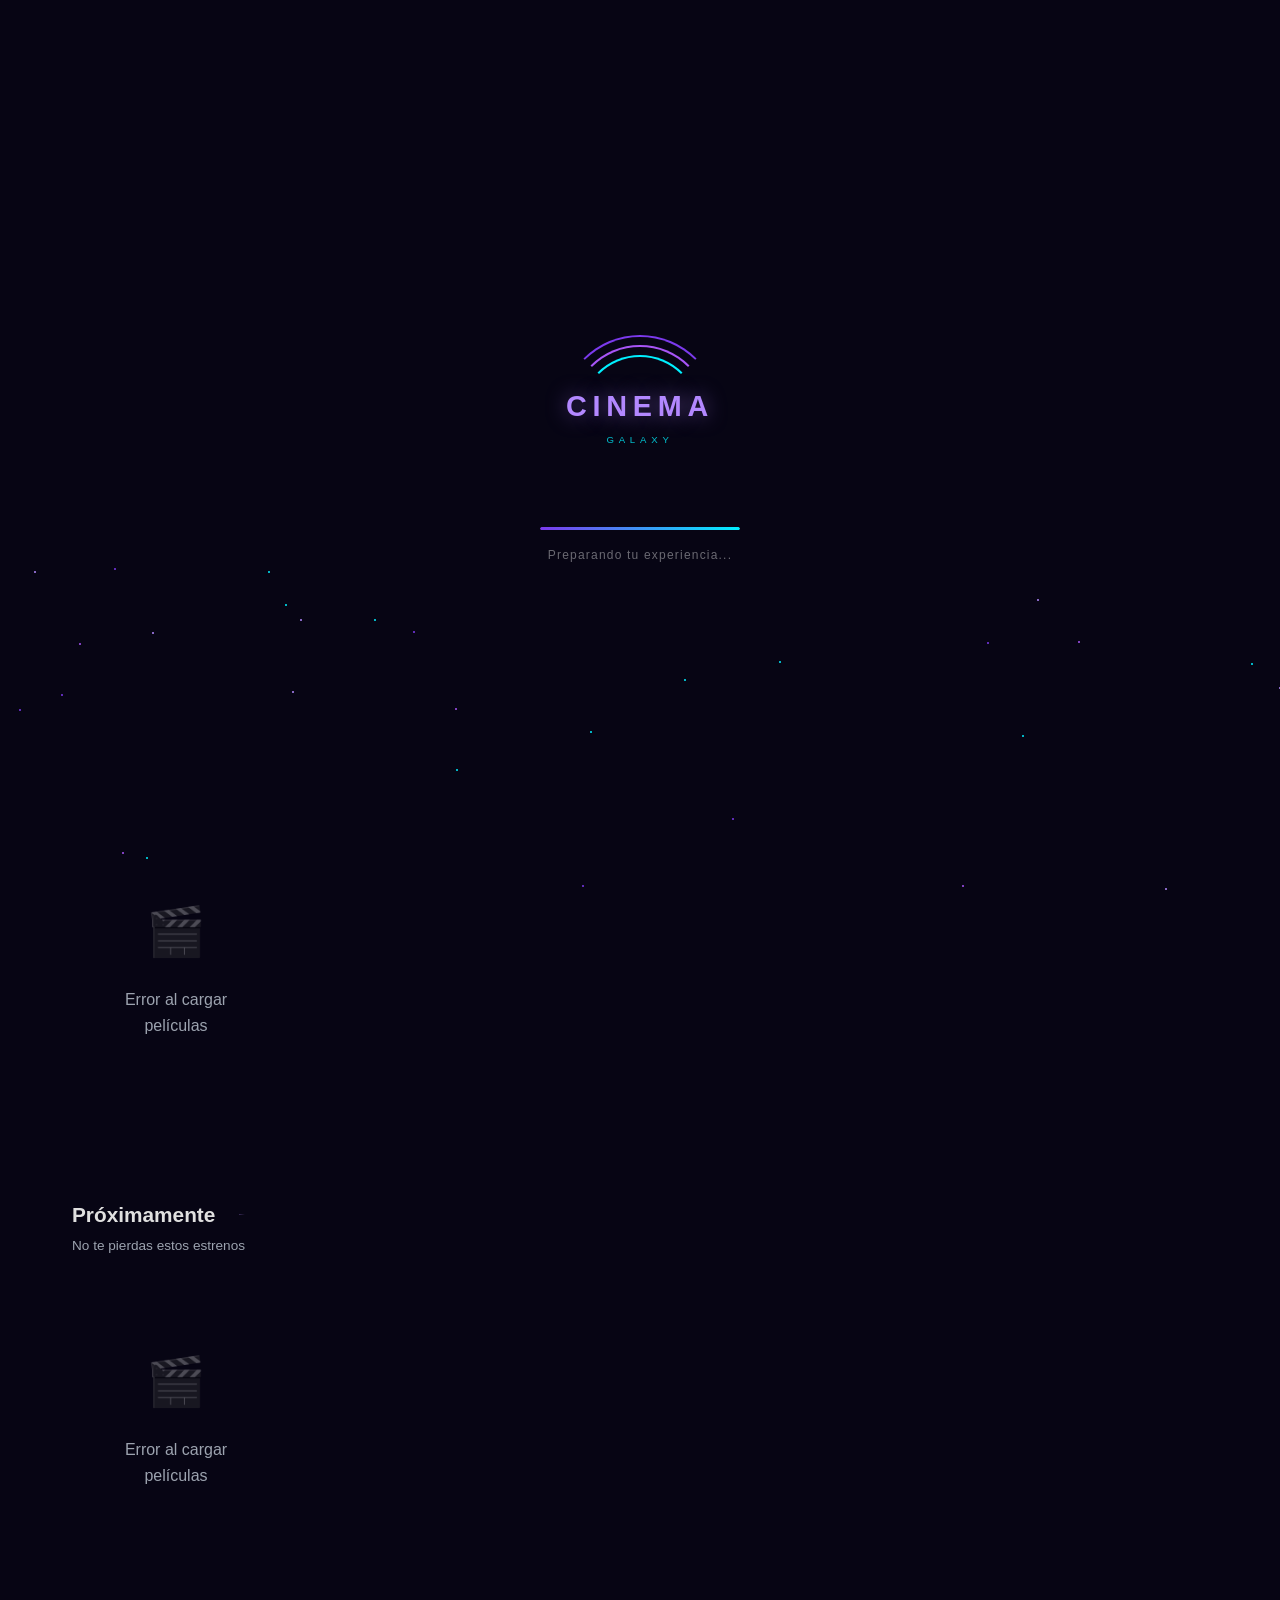
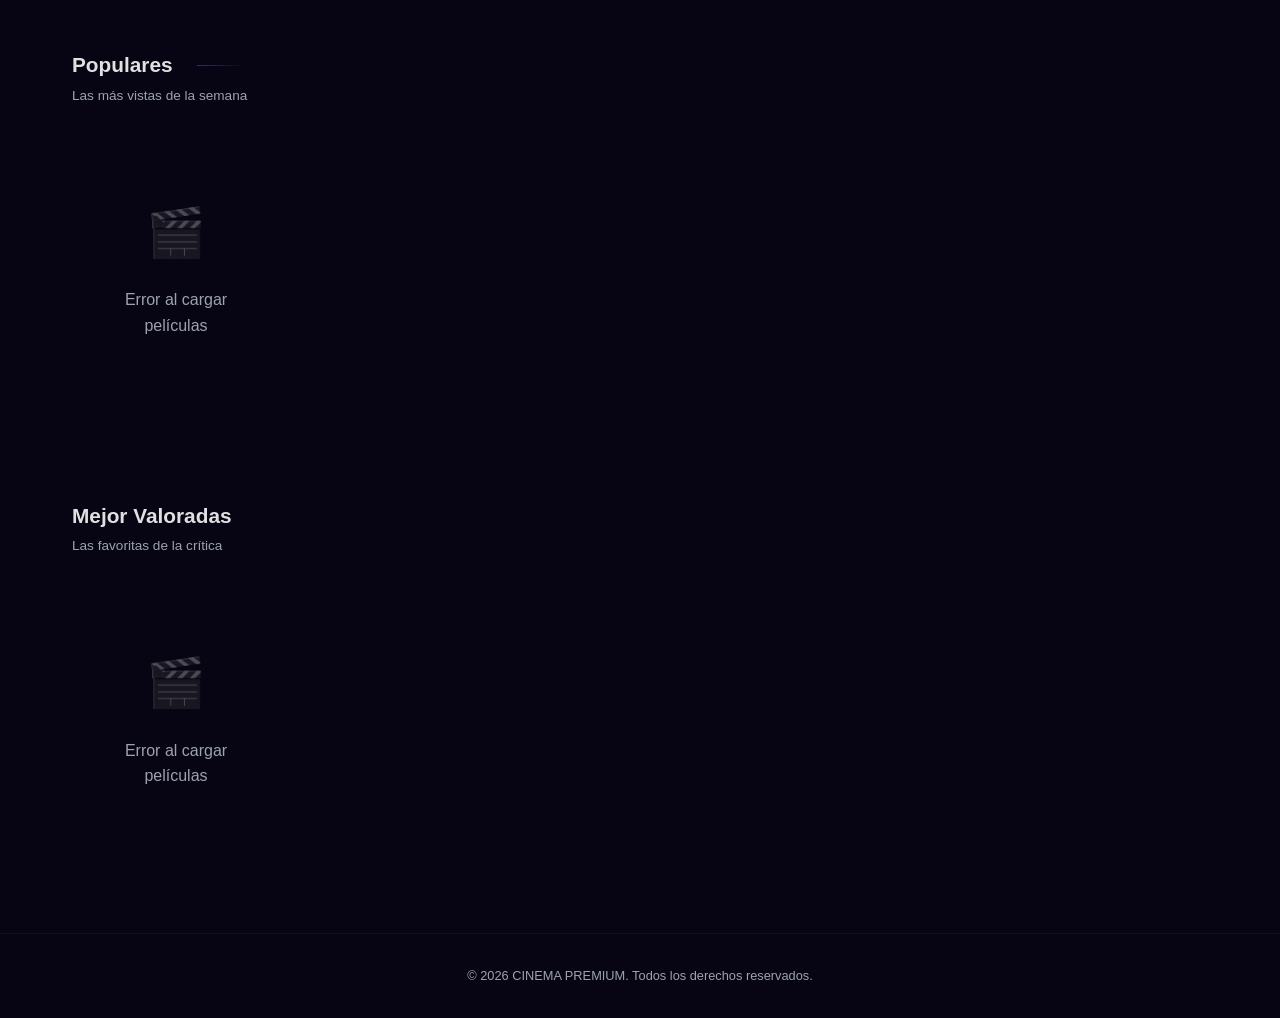
<file: index.html>
<!DOCTYPE html>
<html lang="es">
<head>
  <meta charset="UTF-8">
  <meta name="viewport" content="width=device-width, initial-scale=1.0">
  <title>CINEMA PREMIUM - Cartelera de Cine</title>
  <link rel="stylesheet" href="css/styles.css">
  <link rel="stylesheet" href="css/components.css">
  <link rel="stylesheet" href="css/responsive.css">
  <link rel="stylesheet" href="css/splash.css">
</head>
<body>
  <!-- Splash Screen -->
  <div id="splash" class="splash">
    <div class="splash-content">
      <div class="splash-logo">
        <div class="splash-ring"></div>
        <div class="splash-ring splash-ring-2"></div>
        <div class="splash-ring splash-ring-3"></div>
        <h1 class="splash-brand">CINEMA</h1>
        <p class="splash-sub">GALAXY</p>
      </div>
      <div class="splash-loader">
        <div class="splash-bar"></div>
      </div>
      <p class="splash-text">Preparando tu experiencia...</p>
    </div>
    <div class="splash-particles" id="splash-particles"></div>
  </div>

  <nav class="navbar">
    <a href="index.html" class="nav-brand">CINEMA</a>
    <ul class="nav-links" id="nav-links">
      <li><a href="index.html" class="active">Inicio</a></li>
      <li><a href="cartelera.html">Cartelera</a></li>
      <li><a href="mis-entradas.html">Mis Entradas</a></li>
      <li><a href="mi-lista.html">Mi Lista</a></li>
    </ul>
    <div class="nav-actions">
      <div id="nav-user-area"></div>
      <button class="nav-mobile-toggle">&#9776;</button>
    </div>
  </nav>

  <section class="hero" id="hero">
    <div class="hero-bg" id="hero-bg"></div>
    <div class="hero-content" id="hero-content">
      <div class="loading-spinner" style="padding:2rem">
        <div class="spinner"></div>
      </div>
    </div>
  </section>

  <section class="section">
    <div class="container">
      <div class="section-header">
        <div>
          <h2 class="section-title">En Cartelera</h2>
          <p class="section-subtitle">Las películas que puedes ver ahora</p>
        </div>
        <a href="cartelera.html" class="view-all">Ver todas →</a>
      </div>
      <div class="movie-grid" id="now-playing-grid">
        <div class="loading-spinner"><div class="spinner"></div></div>
      </div>
    </div>
  </section>

  <section class="section">
    <div class="container">
      <div class="section-header">
        <div>
          <h2 class="section-title">Próximamente</h2>
          <p class="section-subtitle">No te pierdas estos estrenos</p>
        </div>
      </div>
      <div class="movie-grid" id="upcoming-grid">
        <div class="loading-spinner"><div class="spinner"></div></div>
      </div>
    </div>
  </section>

  <section class="section">
    <div class="container">
      <div class="section-header">
        <div>
          <h2 class="section-title">Populares</h2>
          <p class="section-subtitle">Las más vistas de la semana</p>
        </div>
      </div>
      <div class="movie-grid" id="popular-grid">
        <div class="loading-spinner"><div class="spinner"></div></div>
      </div>
    </div>
  </section>

  <section class="section">
    <div class="container">
      <div class="section-header">
        <div>
          <h2 class="section-title">Mejor Valoradas</h2>
          <p class="section-subtitle">Las favoritas de la crítica</p>
        </div>
      </div>
      <div class="movie-grid" id="toprated-grid">
        <div class="loading-spinner"><div class="spinner"></div></div>
      </div>
    </div>
  </section>

  <footer style="padding:2rem;text-align:center;color:var(--on-background-dim);font-size:0.8rem;border-top:1px solid rgba(255,255,255,0.05);margin-top:2rem;">
    <p>&copy; 2026 CINEMA PREMIUM. Todos los derechos reservados.</p>
  </footer>
<script src="js/api.js"></script>
  <script src="js/config.js"></script>
  <script src="js/tmdb.js"></script>
  <script src="js/auth.js"></script>
  <script src="js/lazyload.js"></script>
  <script src="js/sanitize.js"></script>
  <script src="js/components.js"></script>
  <script src="js/main.js"></script>
  <script src="js/pages/index.js"></script>
</body>
</html>
</file>
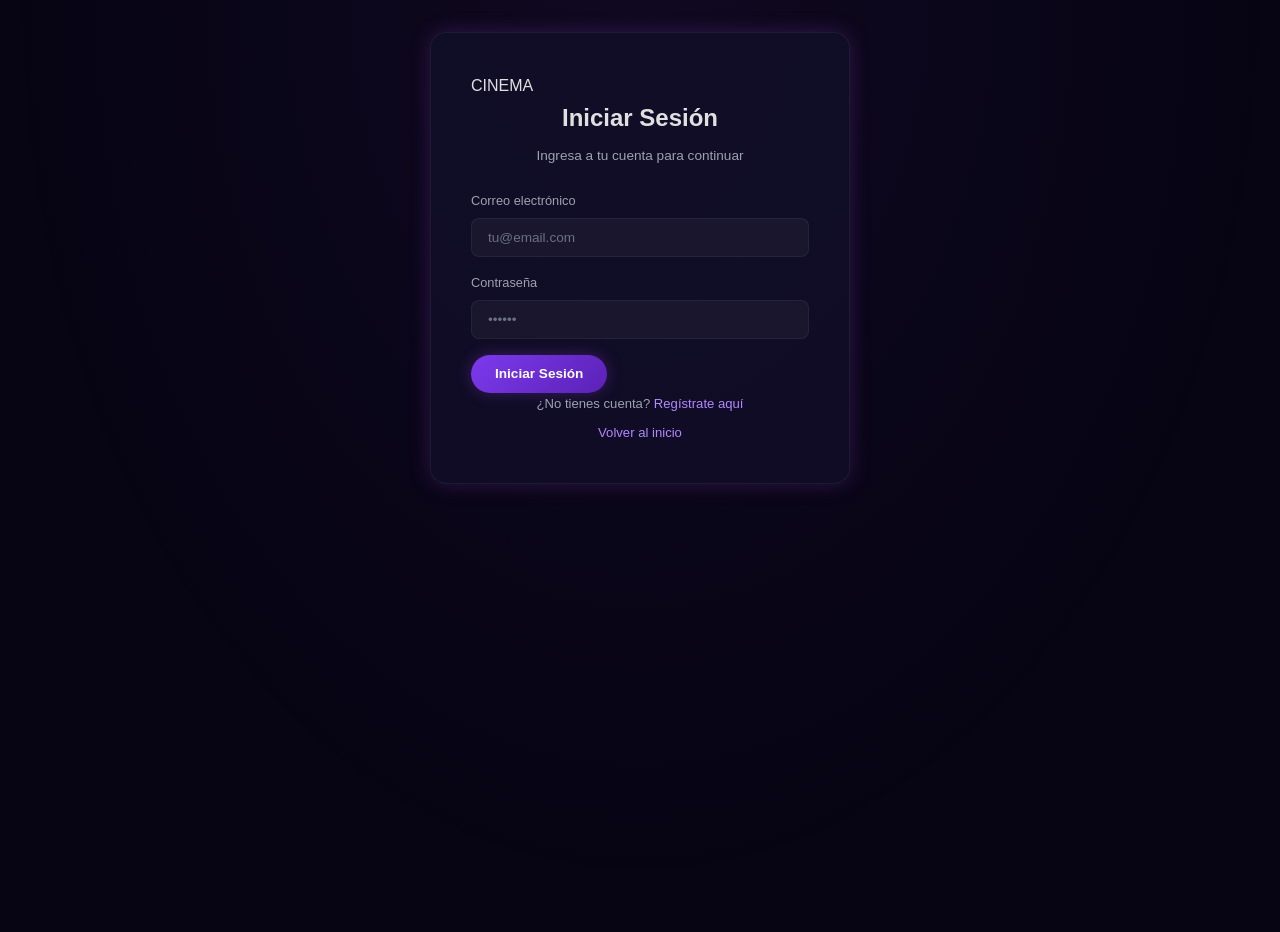
<file: admin.html>
<!DOCTYPE html>
<html lang="es">
<head>
  <meta charset="UTF-8">
  <meta name="viewport" content="width=device-width, initial-scale=1.0">
  <title>Admin - CINEMA PREMIUM</title>
  <link rel="stylesheet" href="css/styles.css">
  <link rel="stylesheet" href="css/components.css">
  <link rel="stylesheet" href="css/responsive.css">
</head>
<body>
  <nav class="navbar">
    <a href="index.html" class="nav-brand">CINEMA</a>
    <ul class="nav-links" id="nav-links">
      <li><a href="index.html">Inicio</a></li>
      <li><a href="cartelera.html">Cartelera</a></li>
      <li><a href="mis-entradas.html">Mis Entradas</a></li>
      <li><a href="mi-lista.html">Mi Lista</a></li>
    </ul>
    <div class="nav-actions">
      <div id="nav-user-area"></div>
      <button class="nav-mobile-toggle">&#9776;</button>
    </div>
  </nav>

  <main class="page-content">
    <div class="admin-layout">
      <aside class="admin-sidebar" id="admin-sidebar">
        <a class="admin-sidebar-link active" data-section="dashboard" onclick="switchSection('dashboard')">
          <svg viewBox="0 0 24 24" fill="none" stroke="currentColor" stroke-width="2"><rect x="3" y="3" width="7" height="7"/><rect x="14" y="3" width="7" height="7"/><rect x="3" y="14" width="7" height="7"/><rect x="14" y="14" width="7" height="7"/></svg>
          Dashboard
        </a>
        <a class="admin-sidebar-link" data-section="functions" onclick="switchSection('functions')">
          <svg viewBox="0 0 24 24" fill="none" stroke="currentColor" stroke-width="2"><rect x="3" y="4" width="18" height="18" rx="2"/><line x1="16" y1="2" x2="16" y2="6"/><line x1="8" y1="2" x2="8" y2="6"/><line x1="3" y1="10" x2="21" y2="10"/></svg>
          Funciones
        </a>
        <a class="admin-sidebar-link" data-section="rooms" onclick="switchSection('rooms')">
          <svg viewBox="0 0 24 24" fill="none" stroke="currentColor" stroke-width="2"><path d="M3 9l9-7 9 7v11a2 2 0 0 1-2 2H5a2 2 0 0 1-2-2z"/><polyline points="9 22 9 12 15 12 15 22"/></svg>
          Salas
        </a>
        <a class="admin-sidebar-link" data-section="reservations" onclick="switchSection('reservations')">
          <svg viewBox="0 0 24 24" fill="none" stroke="currentColor" stroke-width="2"><rect x="2" y="7" width="20" height="14" rx="2"/><path d="M16 3h-8l-2 4h12z"/></svg>
          Reservas
        </a>
        <a class="admin-sidebar-link" data-section="purchases" onclick="switchSection('purchases')">
          <svg viewBox="0 0 24 24" fill="none" stroke="currentColor" stroke-width="2"><circle cx="9" cy="21" r="1"/><circle cx="20" cy="21" r="1"/><path d="M1 1h4l2.68 13.39a2 2 0 0 0 2 1.61h9.72a2 2 0 0 0 2-1.61L23 6H6"/></svg>
          Compras
        </a>
        <a class="admin-sidebar-link" data-section="ratings" onclick="switchSection('ratings')">
          <svg viewBox="0 0 24 24" fill="none" stroke="currentColor" stroke-width="2"><polygon points="12 2 15.09 8.26 22 9.27 17 14.14 18.18 21.02 12 17.77 5.82 21.02 7 14.14 2 9.27 8.91 8.26 12 2"/></svg>
          Valoraciones
        </a>
      </aside>

      <div class="admin-content">
        <button class="btn btn-secondary btn-sm" onclick="document.getElementById('admin-sidebar').classList.toggle('open')" style="margin-bottom:1rem;display:none" id="sidebar-toggle">☰ Menú</button>

        <div id="admin-sections">
          <div id="section-dashboard"></div>
          <div id="section-functions" style="display:none"></div>
          <div id="section-rooms" style="display:none"></div>
          <div id="section-reservations" style="display:none"></div>
          <div id="section-purchases" style="display:none"></div>
          <div id="section-ratings" style="display:none"></div>
        </div>
      </div>
    </div>
  </main>

  <div class="modal-overlay" id="admin-modal" style="display:none">
    <div class="modal">
      <div class="modal-header">
        <h3 id="modal-title">Modal</h3>
        <button class="modal-close" onclick="closeAdminModal()">&times;</button>
      </div>
      <div class="modal-body" id="modal-body"></div>
      <div class="modal-footer" id="modal-footer"></div>
    </div>
  </div>

  <footer style="padding:2rem;text-align:center;color:var(--on-background-dim);font-size:0.8rem;border-top:1px solid rgba(255,255,255,0.05);">
    <p>&copy; 2026 CINEMA PREMIUM - Panel Administrativo</p>
  </footer>
<script src="js/api.js"></script>
  <script src="js/config.js"></script>
  <script src="js/tmdb.js"></script>
  <script src="js/auth.js"></script>
  <script src="js/lazyload.js"></script>
  <script src="js/sanitize.js"></script>
  <script src="js/components.js"></script>
  <script src="js/main.js"></script>
  <script src="js/pages/admin.js"></script>
</body>
</html>
</file>
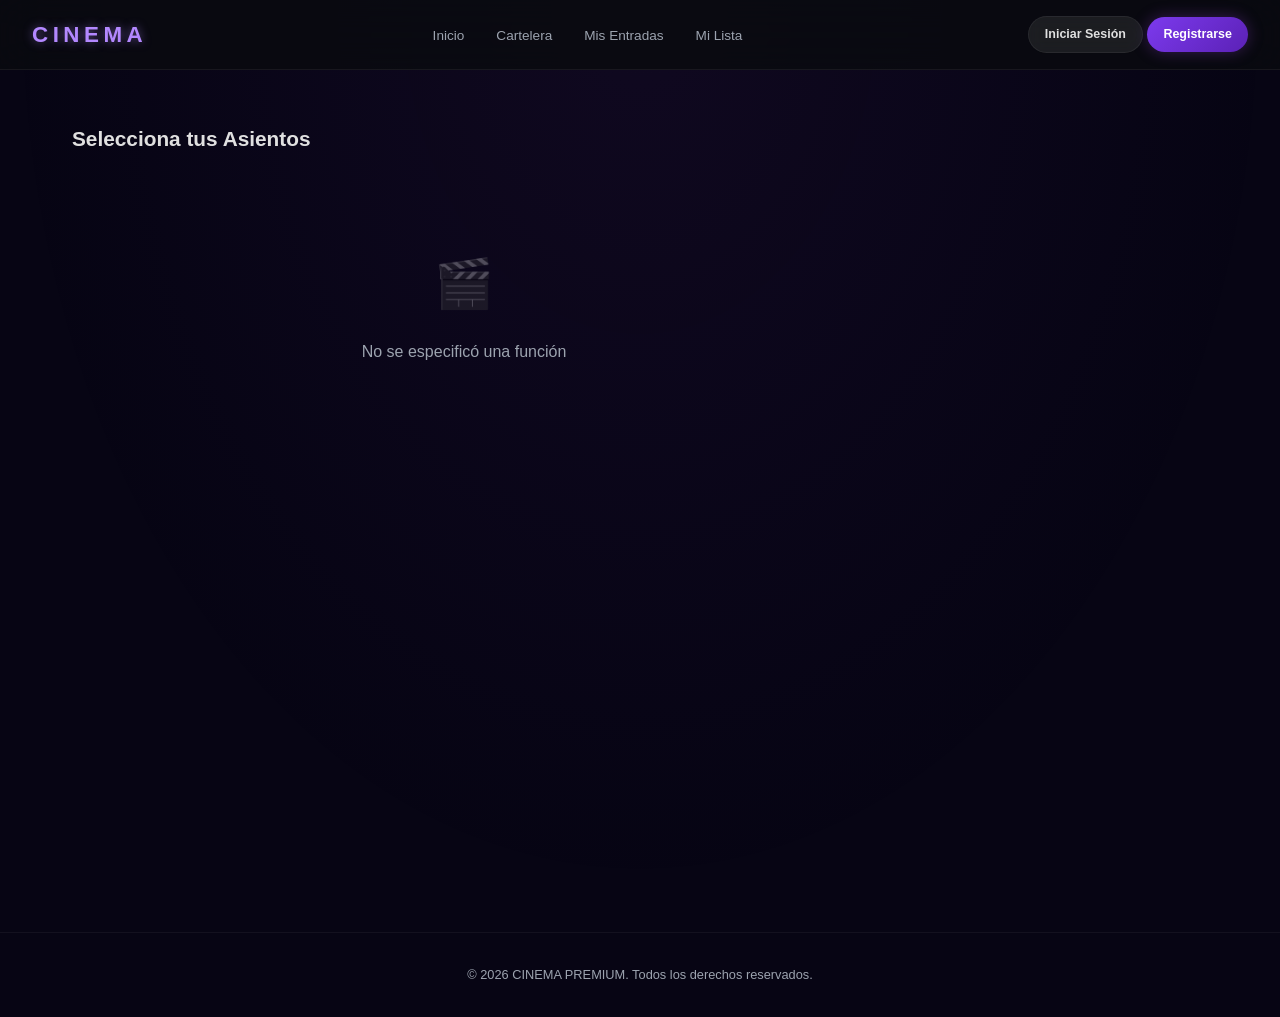
<file: asientos.html>
<!DOCTYPE html>
<html lang="es">
<head>
  <meta charset="UTF-8">
  <meta name="viewport" content="width=device-width, initial-scale=1.0">
  <title>Seleccionar Asientos - CINEMA PREMIUM</title>
  <link rel="stylesheet" href="css/styles.css">
  <link rel="stylesheet" href="css/components.css">
  <link rel="stylesheet" href="css/responsive.css">
</head>
<body>
  <nav class="navbar">
    <a href="index.html" class="nav-brand">CINEMA</a>
    <ul class="nav-links" id="nav-links">
      <li><a href="index.html">Inicio</a></li>
      <li><a href="cartelera.html">Cartelera</a></li>
      <li><a href="mis-entradas.html">Mis Entradas</a></li>
      <li><a href="mi-lista.html">Mi Lista</a></li>
    </ul>
    <div class="nav-actions">
      <div id="nav-user-area"></div>
      <button class="nav-mobile-toggle">&#9776;</button>
    </div>
  </nav>

  <main class="page-content">
    <div class="container">
      <div class="section-header" style="padding-top:2rem">
        <div>
          <h2 class="section-title">Selecciona tus Asientos</h2>
          <p class="section-subtitle" id="seat-subtitle"></p>
        </div>
      </div>

      <div class="seat-layout-grid" id="seat-layout">
        <div id="seat-map-area">
          <div class="loading-spinner"><div class="spinner"></div></div>
        </div>
        <div id="summary-panel"></div>
      </div>
    </div>
  </main>

  <footer style="padding:2rem;text-align:center;color:var(--on-background-dim);font-size:0.8rem;border-top:1px solid rgba(255,255,255,0.05);margin-top:2rem;">
    <p>&copy; 2026 CINEMA PREMIUM. Todos los derechos reservados.</p>
  </footer>
<script src="js/api.js"></script>
  <script src="js/config.js"></script>
  <script src="js/tmdb.js"></script>
  <script src="js/auth.js"></script>
  <script src="js/lazyload.js"></script>
  <script src="js/sanitize.js"></script>
  <script src="js/components.js"></script>
  <script src="js/main.js"></script>
  <script src="js/pages/asientos.js"></script>
</body>
</html>
</file>
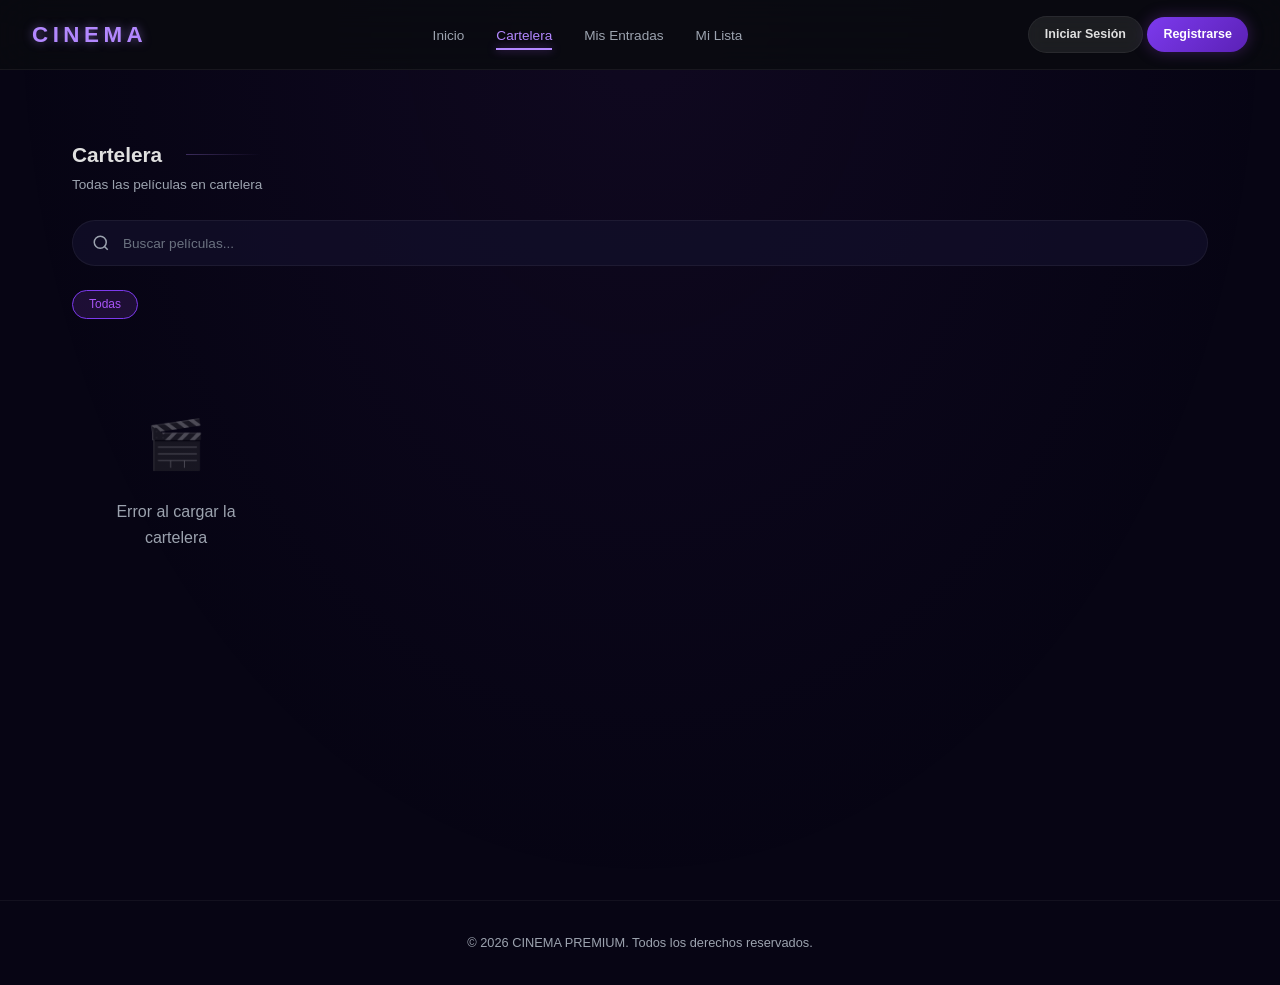
<file: cartelera.html>
<!DOCTYPE html>
<html lang="es">
<head>
  <meta charset="UTF-8">
  <meta name="viewport" content="width=device-width, initial-scale=1.0">
  <title>Cartelera - CINEMA PREMIUM</title>
  <link rel="stylesheet" href="css/styles.css">
  <link rel="stylesheet" href="css/components.css">
  <link rel="stylesheet" href="css/responsive.css">
</head>
<body>
  <nav class="navbar">
    <a href="index.html" class="nav-brand">CINEMA</a>
    <ul class="nav-links" id="nav-links">
      <li><a href="index.html">Inicio</a></li>
      <li><a href="cartelera.html" class="active">Cartelera</a></li>
      <li><a href="mis-entradas.html">Mis Entradas</a></li>
      <li><a href="mi-lista.html">Mi Lista</a></li>
    </ul>
    <div class="nav-actions">
      <div id="nav-user-area"></div>
      <button class="nav-mobile-toggle">&#9776;</button>
    </div>
  </nav>

  <main class="page-content">
    <section class="section">
      <div class="container">
        <div class="section-header">
          <div>
            <h2 class="section-title">Cartelera</h2>
            <p class="section-subtitle">Todas las películas en cartelera</p>
          </div>
        </div>

        <div class="search-bar" id="search-bar">
          <svg viewBox="0 0 24 24" fill="none" stroke="currentColor" stroke-width="2"><circle cx="11" cy="11" r="8"/><line x1="21" y1="21" x2="16.65" y2="16.65"/></svg>
          <input type="text" id="search-input" placeholder="Buscar películas...">
        </div>

        <div class="filter-bar" id="filter-bar">
          <button class="filter-chip active" data-genre="all">Todas</button>
        </div>

        <div class="movie-grid" id="movies-grid">
          <div class="loading-spinner"><div class="spinner"></div></div>
        </div>
      </div>
    </section>
  </main>

  <footer style="padding:2rem;text-align:center;color:var(--on-background-dim);font-size:0.8rem;border-top:1px solid rgba(255,255,255,0.05);">
    <p>&copy; 2026 CINEMA PREMIUM. Todos los derechos reservados.</p>
  </footer>
<script src="js/api.js"></script>
  <script src="js/config.js"></script>
  <script src="js/tmdb.js"></script>
  <script src="js/auth.js"></script>
  <script src="js/lazyload.js"></script>
  <script src="js/sanitize.js"></script>
  <script src="js/components.js"></script>
  <script src="js/main.js"></script>
  <script src="js/pages/cartelera.js"></script>
</body>
</html>
</file>
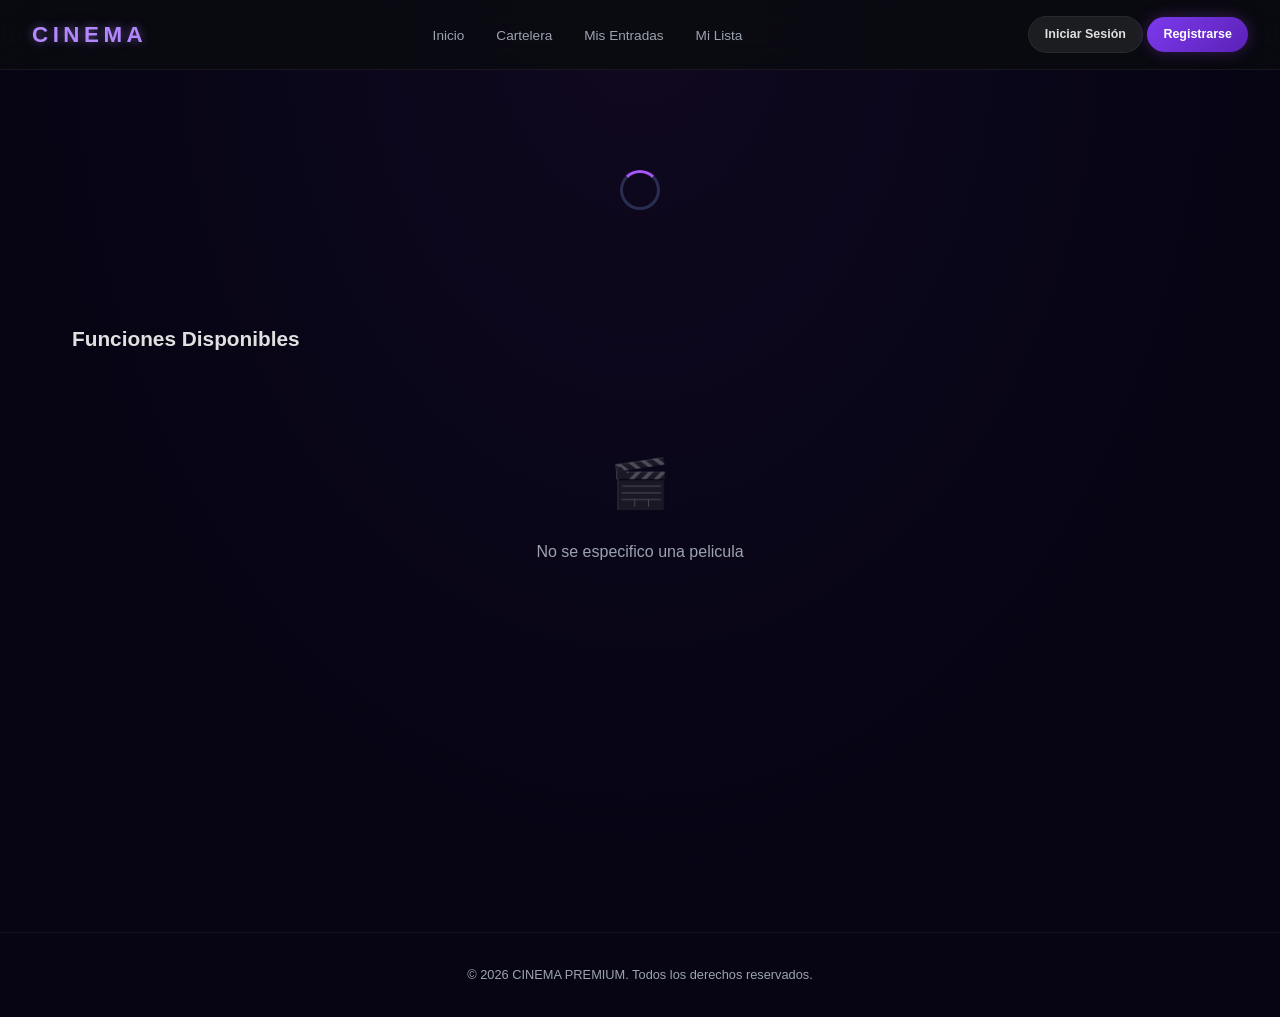
<file: funciones.html>
<!DOCTYPE html>
<html lang="es">
<head>
  <meta charset="UTF-8">
  <meta name="viewport" content="width=device-width, initial-scale=1.0">
  <title>Funciones - CINEMA PREMIUM</title>
  <link rel="stylesheet" href="css/styles.css">
  <link rel="stylesheet" href="css/components.css">
  <link rel="stylesheet" href="css/responsive.css">
</head>
<body>
  <nav class="navbar">
    <a href="index.html" class="nav-brand">CINEMA</a>
    <ul class="nav-links" id="nav-links">
      <li><a href="index.html">Inicio</a></li>
      <li><a href="cartelera.html">Cartelera</a></li>
      <li><a href="mis-entradas.html">Mis Entradas</a></li>
      <li><a href="mi-lista.html">Mi Lista</a></li>
    </ul>
    <div class="nav-actions">
      <div id="nav-user-area"></div>
      <button class="nav-mobile-toggle">&#9776;</button>
    </div>
  </nav>

  <main class="page-content">
    <div class="container">
      <div id="movie-info" style="padding:2rem 0">
        <div class="loading-spinner"><div class="spinner"></div></div>
      </div>

      <div class="section-header" style="margin-top:2rem">
        <div>
          <h2 class="section-title">Funciones Disponibles</h2>
          <p class="section-subtitle" id="functions-subtitle"></p>
        </div>
      </div>

      <div id="functions-list">
        <div class="loading-spinner"><div class="spinner"></div></div>
      </div>
    </div>
  </main>

  <footer style="padding:2rem;text-align:center;color:var(--on-background-dim);font-size:0.8rem;border-top:1px solid rgba(255,255,255,0.05);margin-top:2rem;">
    <p>&copy; 2026 CINEMA PREMIUM. Todos los derechos reservados.</p>
  </footer>
<script src="js/api.js"></script>
  <script src="js/config.js"></script>
  <script src="js/tmdb.js"></script>
  <script src="js/auth.js"></script>
  <script src="js/lazyload.js"></script>
  <script src="js/sanitize.js"></script>
  <script src="js/components.js"></script>
  <script src="js/main.js"></script>
  <script src="js/pages/funciones.js"></script>
</body>
</html>
</file>
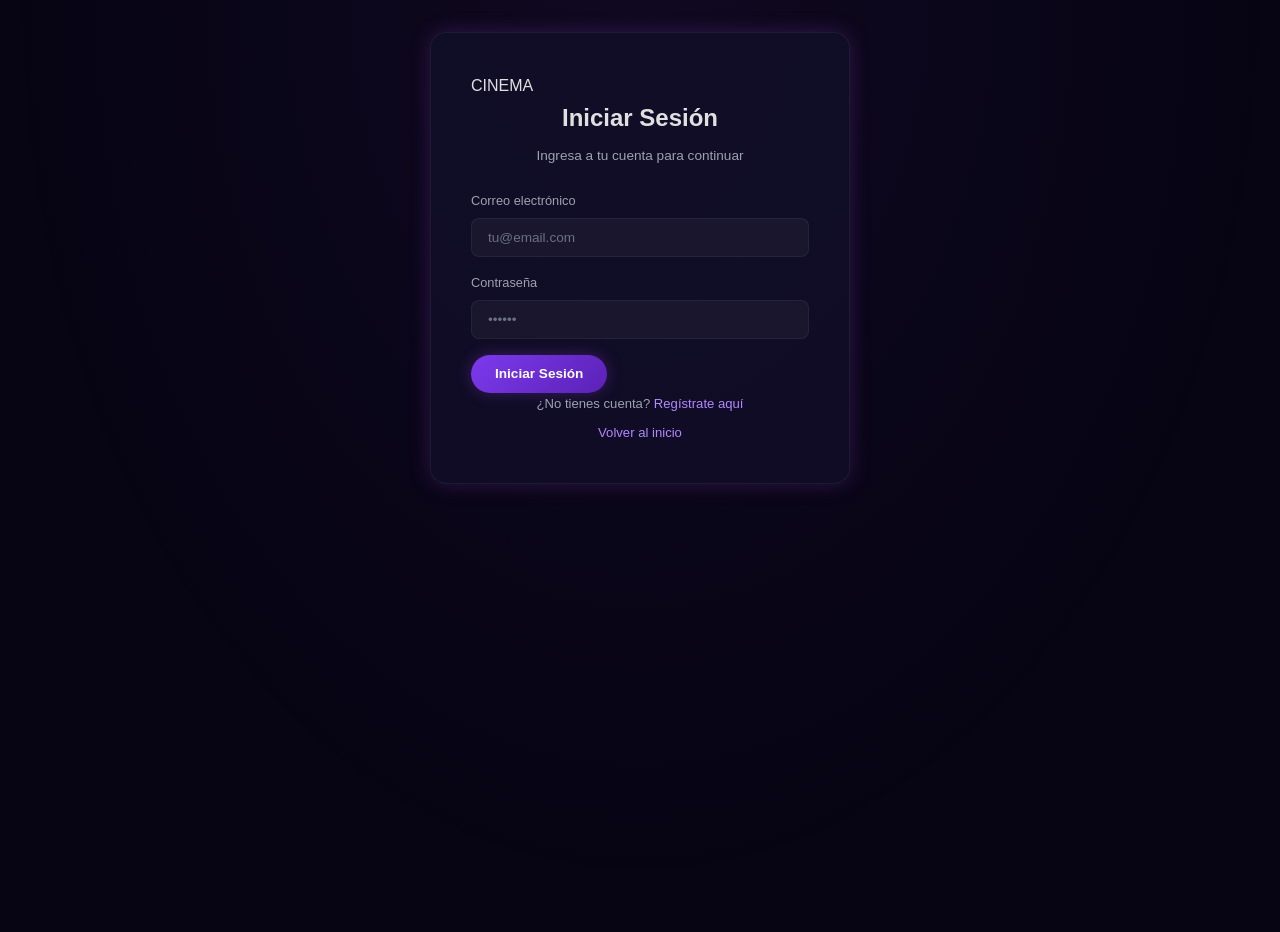
<file: login.html>
<!DOCTYPE html>
<html lang="es">
<head>
  <meta charset="UTF-8">
  <meta name="viewport" content="width=device-width, initial-scale=1.0">
  <title>Iniciar Sesión - CINEMA PREMIUM</title>
  <link rel="stylesheet" href="css/styles.css">
  <link rel="stylesheet" href="css/components.css">
  <link rel="stylesheet" href="css/responsive.css">
</head>
<body>
  <div class="auth-page">
    <div class="auth-card">
      <div class="auth-logo">CINEMA</div>
      <h2 class="auth-title">Iniciar Sesión</h2>
      <p class="auth-subtitle">Ingresa a tu cuenta para continuar</p>

      <div class="auth-error" id="login-error"></div>

      <form class="auth-form" id="login-form" onsubmit="handleLogin(event)">
        <div class="form-group">
          <label>Correo electrónico</label>
          <input type="email" id="login-email" placeholder="tu@email.com" required>
        </div>
        <div class="form-group">
          <label>Contraseña</label>
          <input type="password" id="login-password" placeholder="••••••" required>
        </div>
        <button type="submit" class="btn btn-primary">Iniciar Sesión</button>
      </form>

      <div class="auth-link">
        ¿No tienes cuenta? <a href="register.html">Regístrate aquí</a>
      </div>
      <div class="auth-link" style="margin-top:0.5rem">
        <a href="index.html">Volver al inicio</a>
      </div>
    </div>
  </div>
<script src="js/api.js"></script>
  <script src="js/auth.js"></script>
  <script src="js/lazyload.js"></script>
  <script src="js/sanitize.js"></script>
  <script src="js/components.js"></script>
  <script src="js/main.js"></script>
  <script src="js/pages/login.js"></script>
</body>
</html>
</file>
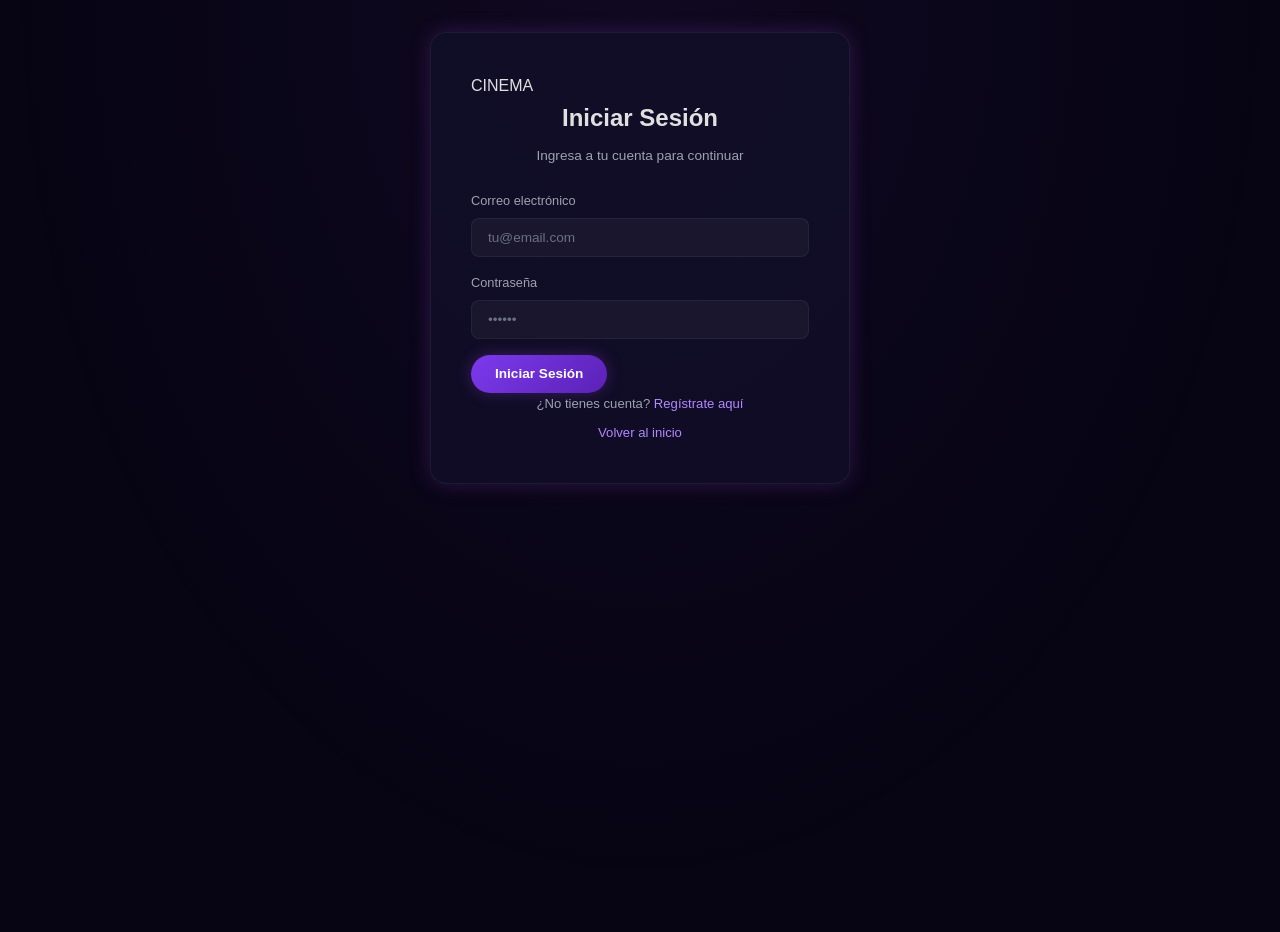
<file: mi-lista.html>
<!DOCTYPE html>
<html lang="es">
<head>
  <meta charset="UTF-8">
  <meta name="viewport" content="width=device-width, initial-scale=1.0">
  <title>Mi Lista - CINEMA PREMIUM</title>
  <link rel="stylesheet" href="css/styles.css">
  <link rel="stylesheet" href="css/components.css">
  <link rel="stylesheet" href="css/responsive.css">
</head>
<body>
  <nav class="navbar">
    <a href="index.html" class="nav-brand">CINEMA</a>
    <ul class="nav-links" id="nav-links">
      <li><a href="index.html">Inicio</a></li>
      <li><a href="cartelera.html">Cartelera</a></li>
      <li><a href="mis-entradas.html">Mis Entradas</a></li>
      <li><a href="mi-lista.html" class="active">Mi Lista</a></li>
    </ul>
    <div class="nav-actions">
      <div id="nav-user-area"></div>
      <button class="nav-mobile-toggle">&#9776;</button>
    </div>
  </nav>

  <main class="page-content">
    <div class="container">
      <div class="section-header" style="padding-top:2rem">
        <div>
          <h2 class="section-title">Mi Lista</h2>
          <p class="section-subtitle">Películas que guardaste</p>
        </div>
      </div>

      <div class="movie-grid" id="favorites-grid">
        <div class="loading-spinner"><div class="spinner"></div></div>
      </div>
    </div>
  </main>

  <footer style="padding:2rem;text-align:center;color:var(--on-background-dim);font-size:0.8rem;border-top:1px solid rgba(255,255,255,0.05);">
    <p>&copy; 2026 CINEMA PREMIUM. Todos los derechos reservados.</p>
  </footer>
<script src="js/api.js"></script>
  <script src="js/config.js"></script>
  <script src="js/tmdb.js"></script>
  <script src="js/auth.js"></script>
  <script src="js/lazyload.js"></script>
  <script src="js/sanitize.js"></script>
  <script src="js/components.js"></script>
  <script src="js/main.js"></script>
  <script src="js/pages/mi-lista.js"></script>
</body>
</html>
</file>
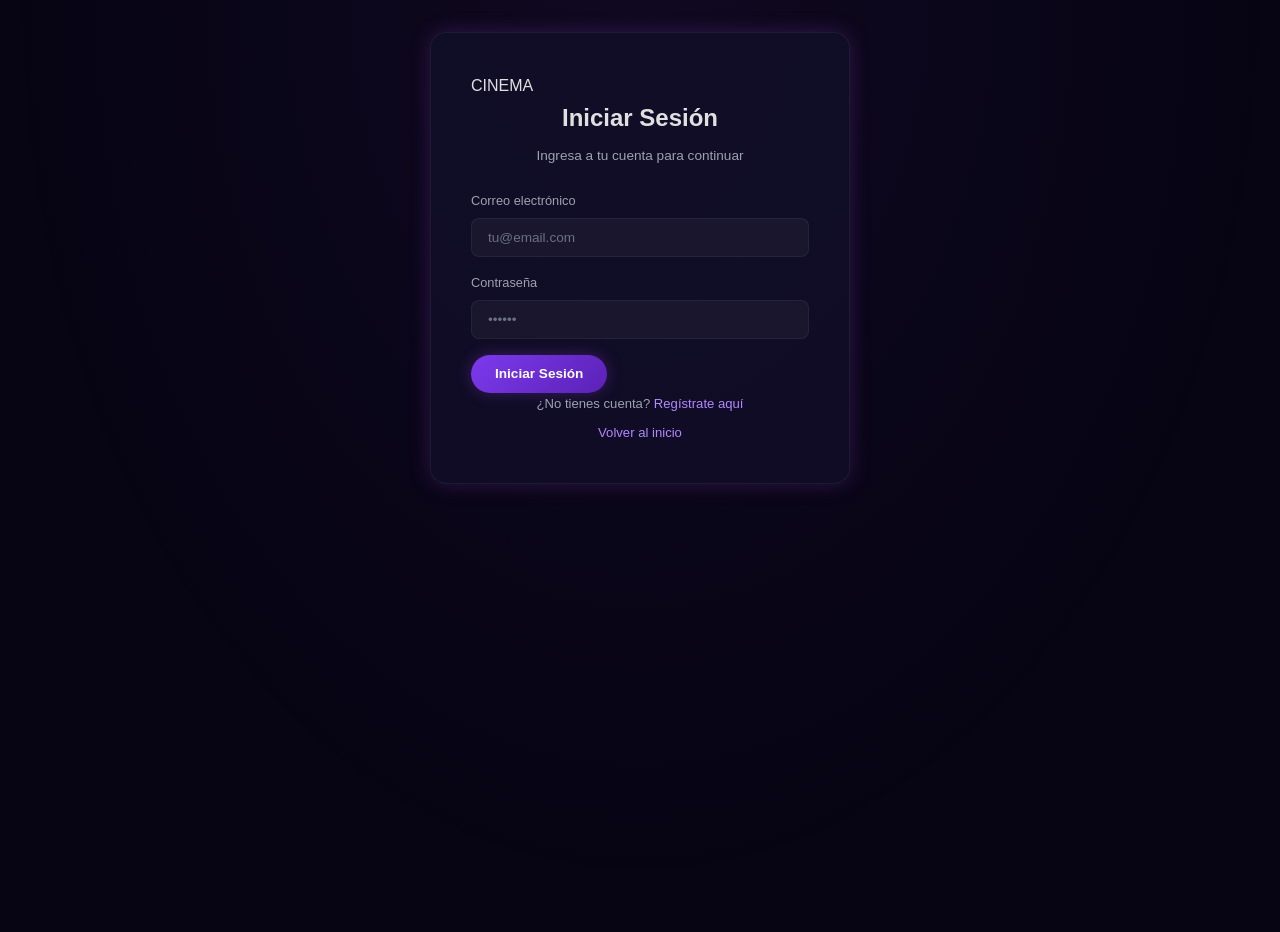
<file: mis-entradas.html>
<!DOCTYPE html>
<html lang="es">
<head>
  <meta charset="UTF-8">
  <meta name="viewport" content="width=device-width, initial-scale=1.0">
  <title>Mis Entradas - CINEMA PREMIUM</title>
  <link rel="stylesheet" href="css/styles.css">
  <link rel="stylesheet" href="css/components.css">
  <link rel="stylesheet" href="css/responsive.css">
</head>
<body>
  <nav class="navbar">
    <a href="index.html" class="nav-brand">CINEMA</a>
    <ul class="nav-links" id="nav-links">
      <li><a href="index.html">Inicio</a></li>
      <li><a href="cartelera.html">Cartelera</a></li>
      <li><a href="mis-entradas.html" class="active">Mis Entradas</a></li>
      <li><a href="mi-lista.html">Mi Lista</a></li>
    </ul>
    <div class="nav-actions">
      <div id="nav-user-area"></div>
      <button class="nav-mobile-toggle">&#9776;</button>
    </div>
  </nav>

  <main class="page-content">
    <div class="container">
      <div class="section-header" style="padding-top:2rem">
        <div>
          <h2 class="section-title">Mis Entradas</h2>
          <p class="section-subtitle">Tus tickets y reservas</p>
        </div>
      </div>

      <div class="tabs">
        <button class="tab-btn active" onclick="showTab('tickets')">Tickets</button>
        <button class="tab-btn" onclick="showTab('reservations')">Reservas</button>
      </div>

      <div id="tickets-list">
        <div class="loading-spinner"><div class="spinner"></div></div>
      </div>
      <div id="reservations-list" style="display:none">
        <div class="loading-spinner"><div class="spinner"></div></div>
      </div>
    </div>
  </main>

  <footer style="padding:2rem;text-align:center;color:var(--on-background-dim);font-size:0.8rem;border-top:1px solid rgba(255,255,255,0.05);">
    <p>&copy; 2026 CINEMA PREMIUM. Todos los derechos reservados.</p>
  </footer>
<script src="js/api.js"></script>
  <script src="js/config.js"></script>
  <script src="js/tmdb.js"></script>
  <script src="js/auth.js"></script>
  <script src="js/lazyload.js"></script>
  <script src="js/sanitize.js"></script>
  <script src="js/components.js"></script>
  <script src="js/main.js"></script>
  <script src="js/pages/mis-entradas.js"></script>
</body>
</html>
</file>
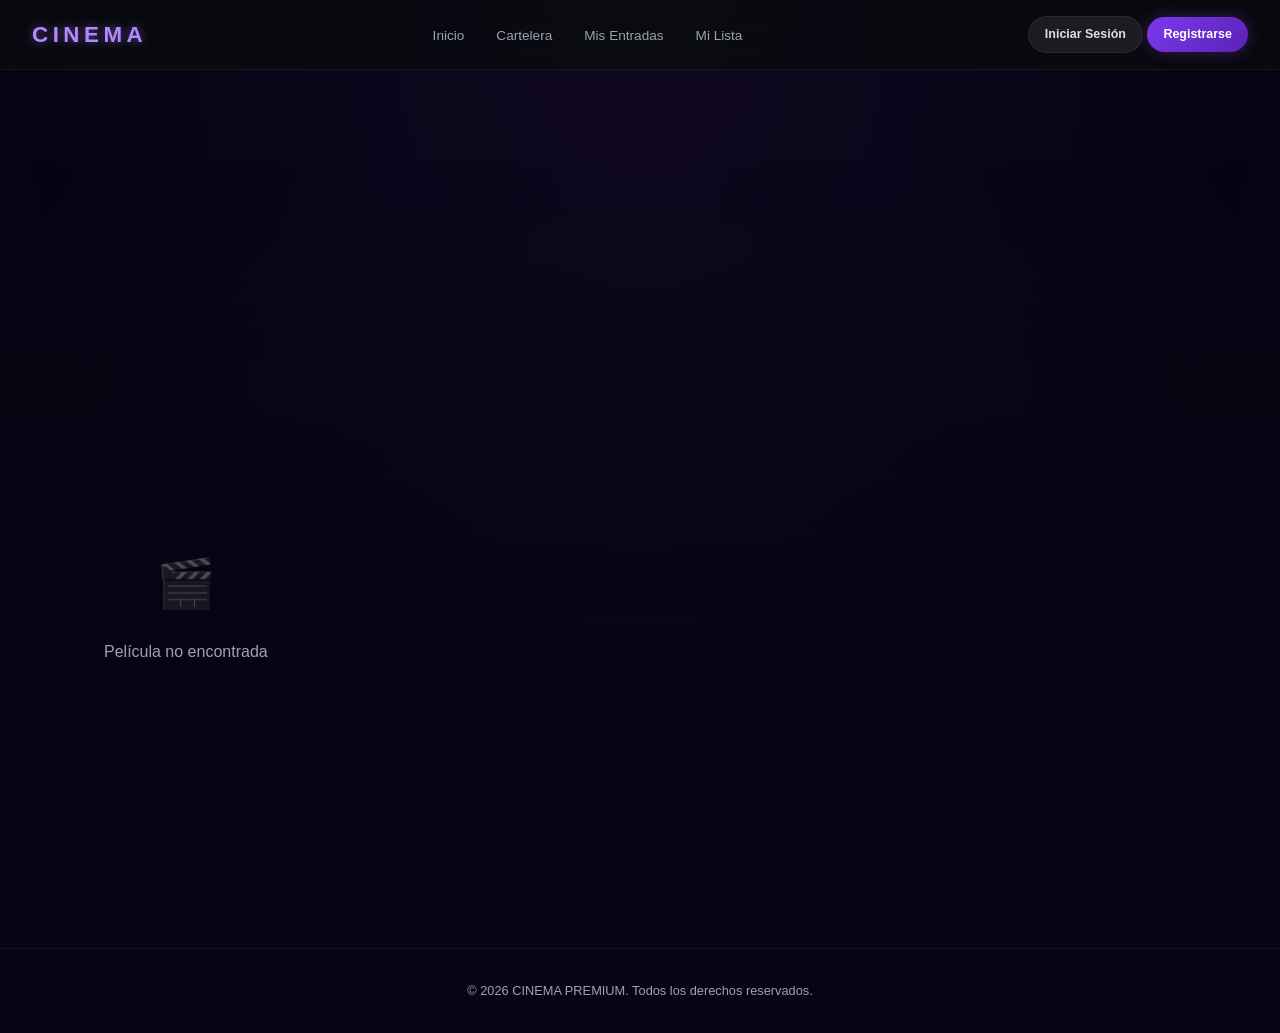
<file: pelicula.html>
<!DOCTYPE html>
<html lang="es">
<head>
  <meta charset="UTF-8">
  <meta name="viewport" content="width=device-width, initial-scale=1.0">
  <title>Película - CINEMA PREMIUM</title>
  <link rel="stylesheet" href="css/styles.css">
  <link rel="stylesheet" href="css/components.css">
  <link rel="stylesheet" href="css/responsive.css">
</head>
<body>
  <nav class="navbar">
    <a href="index.html" class="nav-brand">CINEMA</a>
    <ul class="nav-links" id="nav-links">
      <li><a href="index.html">Inicio</a></li>
      <li><a href="cartelera.html">Cartelera</a></li>
      <li><a href="mis-entradas.html">Mis Entradas</a></li>
      <li><a href="mi-lista.html">Mi Lista</a></li>
    </ul>
    <div class="nav-actions">
      <div id="nav-user-area"></div>
      <button class="nav-mobile-toggle">&#9776;</button>
    </div>
  </nav>

  <main class="page-content">
    <div class="detail-hero" id="detail-hero">
      <div class="detail-hero-bg" id="detail-hero-bg"></div>
    </div>

    <div class="container">
      <div class="detail-content" id="detail-content">
        <div class="loading-spinner"><div class="spinner"></div></div>
      </div>

      <div id="trailer-section"></div>
      <div id="similar-section"></div>
      <div id="ratings-section" style="margin-top:3rem"></div>
    </div>
  </main>

  <div class="modal-overlay" id="rating-modal" style="display:none">
    <div class="modal">
      <div class="modal-header">
        <h3>Valorar Película</h3>
        <button class="modal-close" onclick="closeRatingModal()">&times;</button>
      </div>
      <div class="modal-body">
        <div class="rating-input" id="rating-stars-input"></div>
        <div class="form-group">
          <label>Tu comentario</label>
          <textarea id="rating-comment" rows="3" style="width:100%;padding:0.8rem;background:rgba(255,255,255,0.05);border:1px solid rgba(255,255,255,0.1);border-radius:8px;color:var(--on-background);font-family:var(--font-body);resize:vertical" placeholder="Comparte tu opinión..."></textarea>
        </div>
      </div>
      <div class="modal-footer">
        <button class="btn btn-secondary btn-sm" onclick="closeRatingModal()">Cancelar</button>
        <button class="btn btn-primary btn-sm" onclick="submitRating()">Enviar Valoración</button>
      </div>
    </div>
  </div>

  <footer style="padding:2rem;text-align:center;color:var(--on-background-dim);font-size:0.8rem;border-top:1px solid rgba(255,255,255,0.05);margin-top:3rem;">
    <p>&copy; 2026 CINEMA PREMIUM. Todos los derechos reservados.</p>
  </footer>
<script src="js/api.js"></script>
  <script src="js/config.js"></script>
  <script src="js/tmdb.js"></script>
  <script src="js/auth.js"></script>
  <script src="js/lazyload.js"></script>
  <script src="js/sanitize.js"></script>
  <script src="js/components.js"></script>
  <script src="js/main.js"></script>
  <script src="js/pages/pelicula.js"></script>
</body>
</html>
</file>
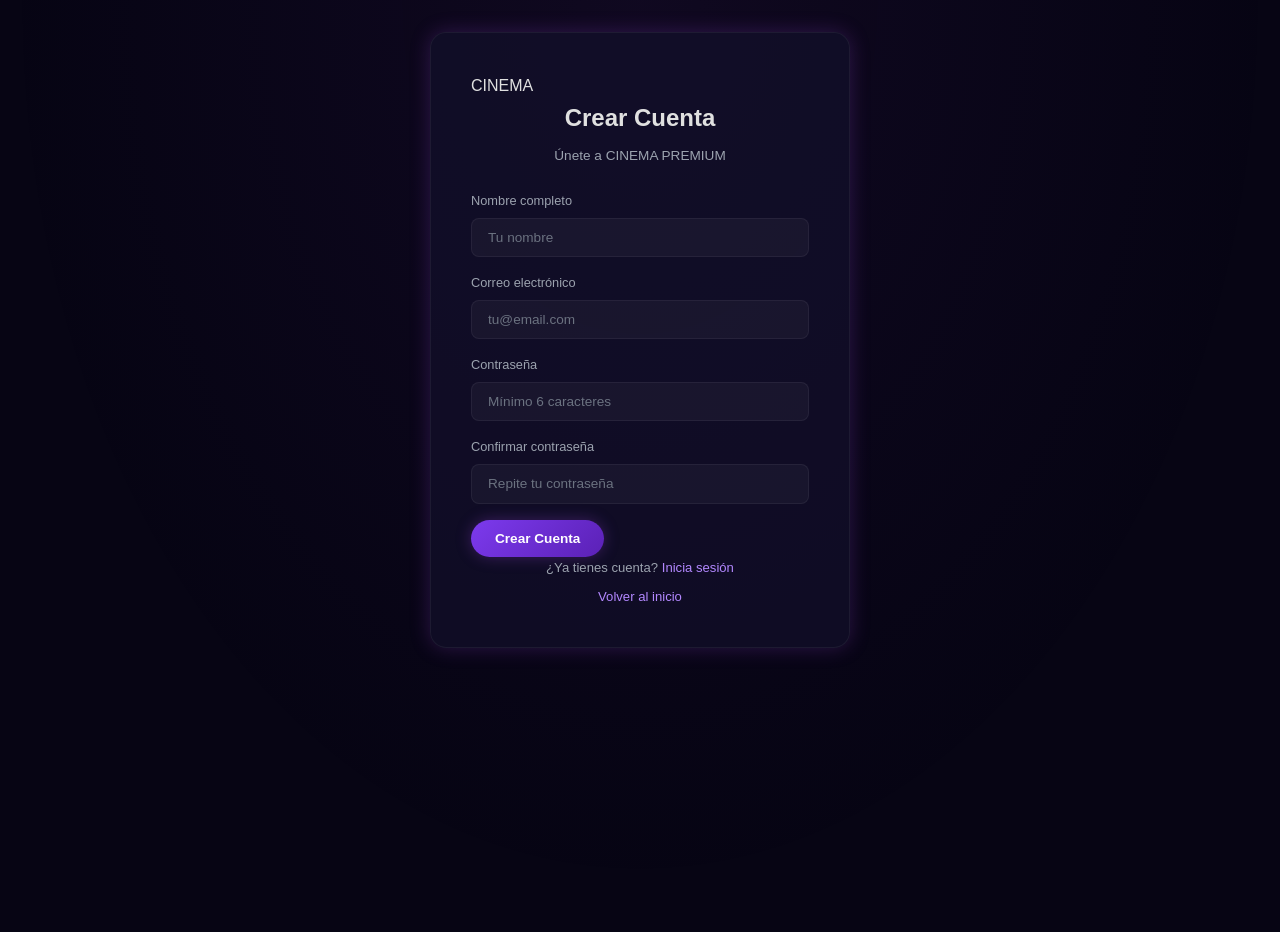
<file: register.html>
<!DOCTYPE html>
<html lang="es">
<head>
  <meta charset="UTF-8">
  <meta name="viewport" content="width=device-width, initial-scale=1.0">
  <title>Registro - CINEMA PREMIUM</title>
  <link rel="stylesheet" href="css/styles.css">
  <link rel="stylesheet" href="css/components.css">
  <link rel="stylesheet" href="css/responsive.css">
</head>
<body>
  <div class="auth-page">
    <div class="auth-card">
      <div class="auth-logo">CINEMA</div>
      <h2 class="auth-title">Crear Cuenta</h2>
      <p class="auth-subtitle">Únete a CINEMA PREMIUM</p>

      <div class="auth-error" id="register-error"></div>

      <form class="auth-form" id="register-form" onsubmit="handleRegister(event)">
        <div class="form-group">
          <label>Nombre completo</label>
          <input type="text" id="reg-name" placeholder="Tu nombre" required>
        </div>
        <div class="form-group">
          <label>Correo electrónico</label>
          <input type="email" id="reg-email" placeholder="tu@email.com" required>
        </div>
        <div class="form-group">
          <label>Contraseña</label>
          <input type="password" id="reg-password" placeholder="Mínimo 6 caracteres" required minlength="6">
        </div>
        <div class="form-group">
          <label>Confirmar contraseña</label>
          <input type="password" id="reg-confirm" placeholder="Repite tu contraseña" required>
        </div>
        <button type="submit" class="btn btn-primary">Crear Cuenta</button>
      </form>

      <div class="auth-link">
        ¿Ya tienes cuenta? <a href="login.html">Inicia sesión</a>
      </div>
      <div class="auth-link" style="margin-top:0.5rem">
        <a href="index.html">Volver al inicio</a>
      </div>
    </div>
  </div>
<script src="js/api.js"></script>
  <script src="js/auth.js"></script>
  <script src="js/lazyload.js"></script>
  <script src="js/sanitize.js"></script>
  <script src="js/components.js"></script>
  <script src="js/main.js"></script>
  <script src="js/pages/register.js"></script>
</body>
</html>
</file>
<file: css/styles.css>
* { margin: 0; padding: 0; box-sizing: border-box; }

@import url('https://fonts.googleapis.com/css2?family=Inter:wght@300;400;500;600;700&display=swap');

:root {
  /* Galaxy Palette */
  --g-900: #070514;
  --g-800: #0a0b10;
  --g-700: #13112c;
  --g-600: #1e2140;
  --g-500: #2a2d52;
  --g-400: #3d3d6b;
  --g-300: #6b7280;
  --g-purple: #7c3aed;
  --g-purple-light: #a855f7;
  --g-purple-glow: rgba(168, 85, 247, 0.6);
  --g-purple-dim: rgba(126, 56, 183, 0.2);
  --g-cyan: #00f0ff;
  --g-cyan-glow: rgba(0, 240, 255, 0.5);
  --g-cyan-dim: rgba(0, 240, 255, 0.15);
  --g-neon: #b388ff;
  --g-text: #e0e0e0;
  --g-text-dim: #9ca3af;
  --g-text-muted: #6b7280;
  --g-border: rgba(255, 255, 255, 0.06);
  --g-border-accent: rgba(126, 56, 183, 0.3);
  --g-success: #22c55e;
  --g-warning: #f59e0b;
  --g-danger: #ef4444;

  /* Semantic */
  --primary: var(--g-purple);
  --primary-hover: var(--g-purple-light);
  --on-primary: #ffffff;
  --on-background: var(--g-text);
  --on-background-dim: var(--g-text-dim);
  --surface-card: rgba(19, 17, 44, 0.7);
  --surface-card-hover: rgba(30, 33, 64, 0.8);
  --accent-red: var(--g-danger);
  --tertiary-container: var(--g-cyan);
  --seat-available: var(--g-500);
  --seat-selected: var(--g-purple-light);
  --seat-reserved: var(--g-warning);
  --seat-sold: var(--g-400);

  /* Fonts */
  --font-heading: 'Inter', 'Segoe UI', sans-serif;
  --font-body: 'Inter', 'Segoe UI', sans-serif;

  /* Radius */
  --radius: 12px;
  --radius-sm: 8px;
  --radius-lg: 16px;
  --radius-xl: 24px;

  /* Shadows */
  --shadow: 0 4px 20px rgba(0, 0, 0, 0.4);
  --shadow-lg: 0 8px 40px rgba(0, 0, 0, 0.6);
  --shadow-glow: 0 0 20px rgba(126, 56, 183, 0.3);
  --shadow-cyan-glow: 0 0 15px rgba(0, 240, 255, 0.2);

  --transition: all 0.3s ease;
}

html { scroll-behavior: smooth; }

body {
  font-family: var(--font-body);
  background-color: var(--g-900);
  color: var(--g-text);
  min-height: 100vh;
  line-height: 1.6;
  -webkit-font-smoothing: antialiased;
  overflow-x: hidden;
  position: relative;
}

body::before {
  content: '';
  position: fixed;
  top: 0; left: 0;
  width: 100%; height: 100%;
  background: radial-gradient(ellipse at 50% 0%, rgba(126, 56, 183, 0.08) 0%, transparent 70%);
  pointer-events: none;
  z-index: -1;
}

a { color: inherit; text-decoration: none; }
img { max-width: 100%; display: block; }
button { cursor: pointer; border: none; outline: none; font-family: var(--font-body); }
input, select, textarea { font-family: var(--font-body); outline: none; }

/* Scrollbar */
::-webkit-scrollbar { width: 6px; }
::-webkit-scrollbar-track { background: var(--g-800); }
::-webkit-scrollbar-thumb { background: var(--g-500); border-radius: 3px; }
::-webkit-scrollbar-thumb:hover { background: var(--g-purple); }

/* ===================== GLASS PANEL ===================== */
.glass {
  background: rgba(19, 17, 44, 0.6);
  backdrop-filter: blur(12px);
  -webkit-backdrop-filter: blur(12px);
  border: 1px solid var(--g-border);
  box-shadow: 0 8px 32px rgba(0, 0, 0, 0.37);
}

/* ===================== NAVBAR ===================== */
.navbar {
  position: fixed;
  top: 0; left: 0; right: 0;
  z-index: 1000;
  background: rgba(10, 11, 16, 0.85);
  backdrop-filter: blur(20px);
  -webkit-backdrop-filter: blur(20px);
  border-bottom: 1px solid var(--g-border);
  padding: 0 2rem;
  height: 70px;
  display: flex;
  align-items: center;
  justify-content: space-between;
  transition: var(--transition);
}

.navbar.scrolled {
  background: rgba(10, 11, 16, 0.95);
  box-shadow: 0 4px 30px rgba(0, 0, 0, 0.5);
}

.nav-brand {
  font-family: var(--font-heading);
  font-size: 1.4rem;
  font-weight: 700;
  color: var(--g-neon);
  letter-spacing: 0.2em;
  text-transform: uppercase;
  text-shadow: 0 0 10px rgba(179, 136, 255, 0.5);
}

.nav-links {
  display: flex;
  align-items: center;
  gap: 2rem;
  list-style: none;
}

.nav-links a {
  font-size: 0.85rem;
  font-weight: 500;
  color: var(--g-text-dim);
  transition: var(--transition);
  position: relative;
  padding: 0.3rem 0;
}

.nav-links a::after {
  content: '';
  position: absolute;
  bottom: -2px; left: 0;
  width: 0; height: 2px;
  background: var(--g-neon);
  transition: width 0.3s ease;
  box-shadow: 0 0 8px var(--g-purple-glow);
}

.nav-links a:hover,
.nav-links a.active {
  color: var(--g-neon);
}

.nav-links a:hover::after,
.nav-links a.active::after {
  width: 100%;
}

.nav-actions {
  display: flex;
  align-items: center;
  gap: 1rem;
}

.nav-user {
  display: flex;
  align-items: center;
  gap: 0.6rem;
  cursor: pointer;
  padding: 0.4rem 0.8rem;
  border-radius: 50px;
  transition: var(--transition);
}

.nav-user:hover { background: rgba(255, 255, 255, 0.05); }

.nav-user-avatar {
  width: 34px; height: 34px;
  border-radius: 50%;
  background: linear-gradient(135deg, var(--g-purple), var(--g-cyan));
  display: flex;
  align-items: center;
  justify-content: center;
  font-size: 0.75rem;
  font-weight: 700;
  color: white;
  box-shadow: 0 0 10px var(--g-purple-glow);
}

.nav-user-name {
  font-size: 0.85rem;
  font-weight: 500;
  color: var(--g-text);
}

.nav-mobile-toggle {
  display: none;
  background: none;
  color: var(--g-text);
  font-size: 1.5rem;
  padding: 0.5rem;
}

.nav-links-link {
  font-size: 0.8rem;
  color: var(--g-neon) !important;
}

/* ===================== CONTAINER ===================== */
.container {
  max-width: 1200px;
  margin: 0 auto;
  padding: 0 2rem;
}

.page-content {
  padding-top: 90px;
  min-height: 100vh;
}

/* ===================== HERO ===================== */
.hero {
  position: relative;
  height: 70vh;
  min-height: 500px;
  display: flex;
  align-items: flex-end;
  padding: 3rem;
  margin-top: 70px;
  overflow: hidden;
  border-radius: 0 0 var(--radius-xl) var(--radius-xl);
}

.hero-bg {
  position: absolute;
  inset: 0;
  background-size: cover;
  background-position: center top;
  opacity: 0.5;
  transition: opacity 0.5s ease;
}

.hero-bg::after {
  content: '';
  position: absolute;
  inset: 0;
  background: linear-gradient(
    to top,
    var(--g-900) 0%,
    rgba(10, 11, 16, 0.85) 40%,
    rgba(10, 11, 16, 0.3) 100%
  );
}

.hero-content {
  position: relative;
  z-index: 2;
  max-width: 600px;
}

.hero-tag {
  display: inline-block;
  background: linear-gradient(135deg, var(--g-purple), var(--g-cyan));
  color: white;
  padding: 0.3rem 1rem;
  border-radius: 50px;
  font-size: 0.7rem;
  font-weight: 700;
  text-transform: uppercase;
  letter-spacing: 0.1em;
  margin-bottom: 1rem;
  box-shadow: var(--shadow-glow);
}

.hero-title {
  font-family: var(--font-heading);
  font-size: 3.5rem;
  font-weight: 700;
  line-height: 1.1;
  margin-bottom: 1rem;
  text-transform: uppercase;
  letter-spacing: 0.05em;
  text-shadow: 0 0 20px rgba(179, 136, 255, 0.3);
}

.hero-meta {
  display: flex;
  align-items: center;
  gap: 1rem;
  margin-bottom: 0.8rem;
}

.hero-rating {
  color: #ffd700;
  font-weight: 600;
  font-size: 0.95rem;
}

.hero-info {
  display: flex;
  align-items: center;
  gap: 0.5rem;
  color: var(--g-text-dim);
  font-size: 0.85rem;
}

.hero-genres {
  display: flex;
  gap: 0.4rem;
  margin-bottom: 1rem;
  flex-wrap: wrap;
}

.hero-desc {
  color: var(--g-text-dim);
  font-size: 0.9rem;
  line-height: 1.7;
  margin-bottom: 1.5rem;
  display: -webkit-box;
  -webkit-line-clamp: 3;
  line-clamp: 3;
  -webkit-box-orient: vertical;
  overflow: hidden;
}

.hero-actions {
  display: flex;
  gap: 1rem;
}

/* ===================== BUTTONS ===================== */
.btn {
  display: inline-flex;
  align-items: center;
  gap: 0.5rem;
  padding: 0.7rem 1.5rem;
  border-radius: 50px;
  font-size: 0.85rem;
  font-weight: 600;
  transition: var(--transition);
  border: none;
  cursor: pointer;
  text-decoration: none;
}

.btn-primary {
  background: linear-gradient(135deg, var(--g-purple), #5b21b6);
  color: white;
  box-shadow: 0 0 15px rgba(126, 56, 183, 0.4);
}

.btn-primary:hover {
  box-shadow: 0 0 25px rgba(126, 56, 183, 0.7);
  transform: translateY(-2px);
}

.btn-secondary {
  background: rgba(255, 255, 255, 0.08);
  color: var(--g-text);
  border: 1px solid var(--g-border);
  backdrop-filter: blur(8px);
}

.btn-secondary:hover {
  background: rgba(255, 255, 255, 0.12);
  border-color: rgba(255, 255, 255, 0.15);
}

.btn-outline {
  background: transparent;
  color: var(--g-neon);
  border: 1px solid var(--g-border-accent);
}

.btn-outline:hover {
  background: var(--g-purple-dim);
  border-color: var(--g-purple);
}

.fav-btn svg {
  transition: all 0.3s ease;
}

.btn-secondary.fav-btn.active {
  background: rgba(168, 85, 247, 0.15) !important;
  border: 1px solid var(--g-purple) !important;
  color: var(--g-purple-light) !important;
  box-shadow: 0 0 12px rgba(168, 85, 247, 0.3), inset 0 0 12px rgba(168, 85, 247, 0.1);
}

.btn-secondary.fav-btn.active svg {
  fill: var(--g-purple-light) !important;
  stroke: var(--g-purple-light) !important;
  filter: drop-shadow(0 0 6px rgba(168, 85, 247, 0.5));
}

.btn-danger {
  background: rgba(239, 68, 68, 0.15);
  color: var(--g-danger);
  border: 1px solid rgba(239, 68, 68, 0.3);
}

.btn-danger:hover {
  background: rgba(239, 68, 68, 0.25);
}

.btn-sm { padding: 0.5rem 1rem; font-size: 0.78rem; }
.btn-lg { padding: 0.9rem 2rem; font-size: 0.95rem; }

/* ===================== GENRE TAGS ===================== */
.genre-tag {
  display: inline-block;
  padding: 0.25rem 0.7rem;
  border: 1px solid var(--g-border-accent);
  border-radius: 50px;
  font-size: 0.7rem;
  font-weight: 500;
  color: var(--g-purple-light);
  background: var(--g-purple-dim);
}

/* ===================== SECTIONS ===================== */
.section {
  padding: 3rem 0;
}

.section-header {
  display: flex;
  align-items: center;
  justify-content: space-between;
  margin-bottom: 1.5rem;
}

.section-title {
  font-family: var(--font-heading);
  font-size: 1.3rem;
  font-weight: 700;
  color: var(--g-text);
  display: flex;
  align-items: center;
  gap: 0.5rem;
}

.section-title::after {
  content: '';
  flex: 1;
  height: 1px;
  background: linear-gradient(to right, var(--g-neon), transparent);
  opacity: 0.3;
  margin-left: 1rem;
}

.section-subtitle {
  font-size: 0.85rem;
  color: var(--g-text-dim);
  margin-top: 0.2rem;
}

.view-all {
  font-size: 0.8rem;
  color: var(--g-neon);
  font-weight: 500;
  transition: var(--transition);
}

.view-all:hover { color: var(--g-purple-light); }

/* ===================== MOVIE CARDS ===================== */
.movie-grid {
  display: grid;
  grid-template-columns: repeat(auto-fill, minmax(180px, 1fr));
  gap: 1.5rem;
}

.movie-card {
  border-radius: var(--radius-lg);
  overflow: hidden;
  cursor: pointer;
  transition: all 0.4s ease;
  background: var(--surface-card);
  border: 1px solid var(--g-border);
  position: relative;
}

.movie-card:hover {
  transform: translateY(-8px);
  box-shadow: 0 0 20px rgba(126, 56, 183, 0.4);
  border-color: var(--g-border-accent);
}

.movie-card-poster {
  position: relative;
  aspect-ratio: 2/3;
  overflow: hidden;
}

.movie-card-poster img {
  width: 100%; height: 100%;
  object-fit: cover;
  opacity: 0.85;
  transition: all 0.5s ease;
}

.movie-card:hover .movie-card-poster img {
  opacity: 1;
  transform: scale(1.08);
}

.movie-card-poster::after {
  content: '';
  position: absolute;
  inset: 0;
  background: linear-gradient(to top, rgba(7, 5, 20, 0.9) 0%, transparent 60%);
}

.quick-view {
  position: absolute;
  inset: 0;
  background: rgba(7, 5, 20, 0.85);
  backdrop-filter: blur(4px);
  display: flex;
  flex-direction: column;
  align-items: center;
  justify-content: center;
  gap: 0.8rem;
  opacity: 0;
  transition: var(--transition);
  z-index: 2;
  padding: 1rem;
}

.movie-card:hover .quick-view { opacity: 1; }

.quick-view-title {
  font-size: 0.9rem;
  font-weight: 600;
  text-align: center;
  color: white;
}

.quick-view-btn {
  padding: 0.4rem 1rem;
  border-radius: 50px;
  font-size: 0.72rem;
  font-weight: 600;
  background: linear-gradient(135deg, var(--g-purple), #5b21b6);
  color: white;
  transition: var(--transition);
  box-shadow: 0 0 10px var(--g-purple-glow);
}

.movie-card-info {
  padding: 0.8rem 1rem 1rem;
  position: relative;
  z-index: 1;
}

.movie-card-title {
  font-family: var(--font-heading);
  font-size: 0.85rem;
  font-weight: 600;
  white-space: nowrap;
  overflow: hidden;
  text-overflow: ellipsis;
  margin-bottom: 0.3rem;
}

.movie-card-meta {
  display: flex;
  align-items: center;
  justify-content: space-between;
  font-size: 0.75rem;
  color: var(--g-text-dim);
}

.movie-card-rating {
  color: #ffd700;
  font-weight: 600;
}

/* ===================== FUNCTION CARDS ===================== */
.function-card {
  display: flex;
  align-items: center;
  gap: 1.2rem;
  padding: 1rem 1.2rem;
  background: var(--surface-card);
  border: 1px solid var(--g-border);
  border-radius: var(--radius);
  cursor: pointer;
  transition: var(--transition);
}

.function-card:hover {
  background: var(--surface-card-hover);
  border-color: var(--g-border-accent);
  box-shadow: var(--shadow-glow);
}

.function-date {
  text-align: center;
  min-width: 50px;
}

.function-date-day {
  font-size: 1.5rem;
  font-weight: 700;
  color: var(--g-neon);
  line-height: 1;
}

.function-date-month {
  font-size: 0.7rem;
  color: var(--g-text-dim);
  text-transform: uppercase;
}

.function-time {
  font-size: 1rem;
  font-weight: 600;
  color: var(--g-text);
  min-width: 50px;
}

.function-room {
  flex: 1;
}

.function-room-name {
  display: block;
  font-size: 0.85rem;
  font-weight: 600;
}

.function-room-type {
  display: block;
  font-size: 0.72rem;
  color: var(--g-text-dim);
}

.function-price {
  font-size: 0.95rem;
  font-weight: 700;
  color: var(--g-neon);
}

/* ===================== SEATS ===================== */
.seat-layout-grid {
  display: grid;
  grid-template-columns: 1fr 320px;
  gap: 2rem;
  align-items: start;
}

.seat-map-container {
  background: linear-gradient(180deg, rgba(19, 17, 44, 0.8) 0%, rgba(10, 11, 16, 0.95) 100%);
  border: 1px solid var(--g-border);
  border-radius: var(--radius-lg);
  padding: 2rem;
  position: relative;
  overflow: hidden;
}

/* Screen */
.seat-screen {
  text-align: center;
  padding: 0.8rem 3rem;
  margin-bottom: 2.5rem;
  font-size: 0.65rem;
  font-weight: 700;
  letter-spacing: 0.3em;
  color: var(--g-cyan);
  background: linear-gradient(180deg, rgba(0, 240, 255, 0.1) 0%, transparent 100%);
  border-top: 2px solid var(--g-cyan);
  border-radius: 50% 50% 0 0 / 100% 100% 0 0;
  box-shadow: 0 -8px 30px rgba(0, 240, 255, 0.15), 0 -2px 10px rgba(0, 240, 255, 0.1);
  position: relative;
  max-width: 50%;
  margin-left: auto;
  margin-right: auto;
}

.seat-screen::after {
  content: '';
  position: absolute;
  top: -1px; left: 5%; right: 5%;
  height: 1px;
  background: linear-gradient(90deg, transparent, rgba(0, 240, 255, 0.5), transparent);
  filter: blur(2px);
}

/* Rows */
.seat-rows {
  display: flex;
  flex-direction: column;
  gap: 3px;
  align-items: center;
}

.seat-row {
  display: flex;
  align-items: flex-end;
  gap: 3px;
}

.seat-row-label {
  width: 20px;
  text-align: center;
  font-size: 0.6rem;
  font-weight: 700;
  color: var(--g-text-muted);
  text-transform: uppercase;
  padding-bottom: 6px;
}

/* ===================== CINEMA CHAIR ===================== */
.seat {
  width: 22px;
  height: 28px;
  cursor: pointer;
  position: relative;
  display: flex;
  flex-direction: column;
  align-items: center;
  transition: all 0.25s cubic-bezier(.4,0,.2,1);
  font-size: 0 !important;
  color: transparent !important;
  overflow: visible;
}

/* Backrest */
.seat::before {
  content: '';
  width: 18px;
  height: 12px;
  background: var(--g-600);
  border-radius: 4px 4px 1px 1px;
  border: 1px solid rgba(255, 255, 255, 0.04);
  border-bottom: none;
  box-shadow: inset 0 1px 0 rgba(255, 255, 255, 0.05);
  position: relative;
  z-index: 1;
  flex-shrink: 0;
  transition: all 0.25s cubic-bezier(.4,0,.2,1);
}

/* Seat cushion */
.seat::after {
  content: '';
  width: 22px;
  height: 10px;
  background: var(--g-500);
  border-radius: 2px 2px 3px 3px;
  border: 1px solid rgba(255, 255, 255, 0.04);
  box-shadow: 0 2px 4px rgba(0, 0, 0, 0.3);
  flex-shrink: 0;
  transition: all 0.25s cubic-bezier(.4,0,.2,1);
}

/* ===================== AVAILABLE ===================== */
.seat-available::before {
  background: linear-gradient(180deg, #1e1a3a 0%, #16122e 100%);
  border-color: rgba(124, 58, 237, 0.15);
}
.seat-available::after {
  background: linear-gradient(180deg, #241f45 0%, #1c1838 100%);
  border-color: rgba(124, 58, 237, 0.12);
}

.seat-available:hover {
  transform: translateY(-3px) scale(1.1);
  z-index: 5;
}
.seat-available:hover::before {
  background: linear-gradient(180deg, #2d2654 0%, #231e46 100%);
  border-color: rgba(168, 85, 247, 0.3);
  box-shadow: 0 0 10px rgba(124, 58, 237, 0.3), inset 0 1px 0 rgba(255,255,255,0.08);
}
.seat-available:hover::after {
  background: linear-gradient(180deg, #322b5e 0%, #28224f 100%);
  border-color: rgba(168, 85, 247, 0.25);
  box-shadow: 0 2px 6px rgba(0,0,0,0.3), 0 0 8px rgba(124, 58, 237, 0.2);
}

/* ===================== SELECTED (Purple Neon Glow) ===================== */
.seat-selected::before {
  background: linear-gradient(180deg, var(--g-purple) 0%, #6d28d9 100%);
  border-color: rgba(168, 85, 247, 0.4);
  box-shadow:
    0 0 8px rgba(168, 85, 247, 0.5),
    0 0 20px rgba(168, 85, 247, 0.25),
    inset 0 1px 0 rgba(255, 255, 255, 0.15);
}

.seat-selected::after {
  background: linear-gradient(180deg, var(--g-purple-light) 0%, #7c3aed 100%);
  border-color: rgba(168, 85, 247, 0.35);
  box-shadow:
    0 0 10px rgba(168, 85, 247, 0.5),
    0 0 25px rgba(168, 85, 247, 0.2),
    inset 0 1px 0 rgba(255, 255, 255, 0.12);
}

.seat-selected {
  transform: translateY(-3px);
  z-index: 5;
  animation: seatGlow 2s ease-in-out infinite;
}

@keyframes seatGlow {
  0%, 100% { filter: brightness(1) drop-shadow(0 0 3px rgba(168, 85, 247, 0.3)); }
  50% { filter: brightness(1.15) drop-shadow(0 0 8px rgba(168, 85, 247, 0.6)); }
}

/* ===================== SOLD ===================== */
.seat-sold::before {
  background: linear-gradient(180deg, #120f22 0%, #0e0b1a 100%);
  border-color: rgba(255, 255, 255, 0.02);
  box-shadow: none;
}
.seat-sold::after {
  background: linear-gradient(180deg, #15112a 0%, #110e22 100%);
  border-color: rgba(255, 255, 255, 0.02);
  box-shadow: none;
}
.seat-sold {
  cursor: not-allowed;
  opacity: 0.35;
}

/* ===================== RESERVED ===================== */
.seat-reserved::before {
  background: linear-gradient(180deg, #1a1a3a 0%, #151530 100%);
  border-color: rgba(0, 240, 255, 0.12);
  box-shadow: inset 0 1px 0 rgba(0, 240, 255, 0.05);
}
.seat-reserved::after {
  background: linear-gradient(180deg, #1e1e40 0%, #181836 100%);
  border-color: rgba(0, 240, 255, 0.08);
  box-shadow: 0 2px 4px rgba(0,0,0,0.3);
}
.seat-reserved {
  cursor: not-allowed;
  opacity: 0.6;
}

/* ===================== SEAT TYPES ===================== */
/* Premium - Dorado */
.seat-type-premium.seat-available::before {
  background: linear-gradient(180deg, #2a2210 0%, #1e1a0d 100%) !important;
  border-color: rgba(251, 191, 36, 0.3) !important;
}
.seat-type-premium.seat-available::after {
  background: linear-gradient(180deg, #332a12 0%, #26200f 100%) !important;
  border-color: rgba(251, 191, 36, 0.2) !important;
}
.seat-type-premium.seat-available:hover::before {
  background: linear-gradient(180deg, #3d3418 0%, #2e2714 100%) !important;
  border-color: rgba(251, 191, 36, 0.5) !important;
  box-shadow: 0 0 10px rgba(251, 191, 36, 0.3), inset 0 1px 0 rgba(255,255,255,0.08) !important;
}
.seat-type-premium.seat-available:hover::after {
  background: linear-gradient(180deg, #443a1a 0%, #342c16 100%) !important;
  border-color: rgba(251, 191, 36, 0.4) !important;
}
.seat-type-premium.seat-selected::before {
  background: linear-gradient(180deg, #d97706 0%, #b45309 100%) !important;
  border-color: rgba(251, 191, 36, 0.5) !important;
  box-shadow: 0 0 8px rgba(251, 191, 36, 0.5), 0 0 20px rgba(251, 191, 36, 0.25), inset 0 1px 0 rgba(255,255,255,0.15) !important;
}
.seat-type-premium.seat-selected::after {
  background: linear-gradient(180deg, #f59e0b 0%, #d97706 100%) !important;
  border-color: rgba(251, 191, 36, 0.45) !important;
  box-shadow: 0 0 10px rgba(251, 191, 36, 0.5), 0 0 25px rgba(251, 191, 36, 0.2), inset 0 1px 0 rgba(255,255,255,0.12) !important;
}
.seat-type-premium.seat-selected {
  animation: seatGlowGold 2s ease-in-out infinite;
}
@keyframes seatGlowGold {
  0%, 100% { filter: brightness(1) drop-shadow(0 0 3px rgba(251, 191, 36, 0.3)); }
  50% { filter: brightness(1.15) drop-shadow(0 0 8px rgba(251, 191, 36, 0.6)); }
}

/* VIP - Rojo/Rosa */
.seat-type-vip.seat-available::before {
  background: linear-gradient(180deg, #2a1020 0%, #1e0d18 100%) !important;
  border-color: rgba(236, 72, 153, 0.3) !important;
}
.seat-type-vip.seat-available::after {
  background: linear-gradient(180deg, #331228 0%, #260f1f 100%) !important;
  border-color: rgba(236, 72, 153, 0.2) !important;
}
.seat-type-vip.seat-available:hover::before {
  background: linear-gradient(180deg, #3d1830 0%, #2e1426 100%) !important;
  border-color: rgba(236, 72, 153, 0.5) !important;
  box-shadow: 0 0 10px rgba(236, 72, 153, 0.3), inset 0 1px 0 rgba(255,255,255,0.08) !important;
}
.seat-type-vip.seat-available:hover::after {
  background: linear-gradient(180deg, #441a38 0%, #34162c 100%) !important;
  border-color: rgba(236, 72, 153, 0.4) !important;
}
.seat-type-vip.seat-selected::before {
  background: linear-gradient(180deg, #db2777 0%, #be185d 100%) !important;
  border-color: rgba(236, 72, 153, 0.5) !important;
  box-shadow: 0 0 8px rgba(236, 72, 153, 0.5), 0 0 20px rgba(236, 72, 153, 0.25), inset 0 1px 0 rgba(255,255,255,0.15) !important;
}
.seat-type-vip.seat-selected::after {
  background: linear-gradient(180deg, #ec4899 0%, #db2777 100%) !important;
  border-color: rgba(236, 72, 153, 0.45) !important;
  box-shadow: 0 0 10px rgba(236, 72, 153, 0.5), 0 0 25px rgba(236, 72, 153, 0.2), inset 0 1px 0 rgba(255,255,255,0.12) !important;
}
.seat-type-vip.seat-selected {
  animation: seatGlowPink 2s ease-in-out infinite;
}
@keyframes seatGlowPink {
  0%, 100% { filter: brightness(1) drop-shadow(0 0 3px rgba(236, 72, 153, 0.3)); }
  50% { filter: brightness(1.15) drop-shadow(0 0 8px rgba(236, 72, 153, 0.6)); }
}

.seat-legend-type {
  display: flex;
  justify-content: center;
  gap: 1.5rem;
  margin-top: 1rem;
  padding-top: 1rem;
  border-top: 1px solid var(--g-border);
}
.seat-legend-type-item {
  display: flex;
  align-items: center;
  gap: 0.4rem;
  font-size: 0.65rem;
  font-weight: 600;
  text-transform: uppercase;
  letter-spacing: 0.05em;
}
.seat-legend-type-item.standard { color: var(--g-text-dim); }
.seat-legend-type-item.premium { color: #fbbf24; }
.seat-legend-type-item.vip { color: #ec4899; }
.seat-legend-type-dot {
  width: 10px;
  height: 10px;
  border-radius: 50%;
}
.seat-legend-type-dot.standard { background: var(--g-500); border: 1px solid rgba(124,58,237,0.15); }
.seat-legend-type-dot.premium { background: #d97706; border: 1px solid rgba(251,191,36,0.4); }
.seat-legend-type-dot.vip { background: #db2777; border: 1px solid rgba(236,72,153,0.4); }

/* ===================== SEAT ZONES ===================== */
.seat-zone-divider {
  display: flex;
  align-items: center;
  justify-content: space-between;
  padding: 0.4rem 1rem;
  margin: 0.6rem 0 0.2rem;
  border-radius: 6px;
  font-size: 0.7rem;
  font-weight: 700;
  letter-spacing: 0.08em;
  text-transform: uppercase;
}
.seat-zone-standard {
  background: rgba(107, 114, 128, 0.1);
  border: 1px solid rgba(107, 114, 128, 0.2);
  color: var(--g-text-dim);
}
.seat-zone-premium {
  background: rgba(251, 191, 36, 0.08);
  border: 1px solid rgba(251, 191, 36, 0.2);
  color: #fbbf24;
}
.seat-zone-vip {
  background: rgba(236, 72, 153, 0.08);
  border: 1px solid rgba(236, 72, 153, 0.2);
  color: #ec4899;
}
.seat-zone-price {
  font-size: 0.75rem;
  font-weight: 800;
}

/* ===================== LEGEND ===================== */
.seat-legend {
  display: flex;
  justify-content: center;
  gap: 1.5rem;
  margin-top: 2rem;
  padding-top: 1.2rem;
  border-top: 1px solid var(--g-border);
}

.seat-legend-item {
  display: flex;
  align-items: center;
  gap: 0.5rem;
  font-size: 0.7rem;
  color: var(--g-text-dim);
  font-weight: 500;
}

.seat-legend-dot {
  width: 18px;
  height: 18px;
  position: relative;
  display: flex;
  flex-direction: column;
  align-items: center;
}

.seat-legend-dot::before {
  content: '';
  width: 14px;
  height: 8px;
  border-radius: 3px 3px 0 0;
}

.seat-legend-dot::after {
  content: '';
  width: 18px;
  height: 6px;
  border-radius: 1px 1px 3px 3px;
}

.seat-legend-dot.available::before {
  background: linear-gradient(180deg, #1e1a3a, #16122e);
  border: 1px solid rgba(124,58,237,0.15);
  border-bottom: none;
}
.seat-legend-dot.available::after {
  background: linear-gradient(180deg, #241f45, #1c1838);
  border: 1px solid rgba(124,58,237,0.12);
}

.seat-legend-dot.selected::before {
  background: linear-gradient(180deg, var(--g-purple), #6d28d9);
  border: 1px solid rgba(168,85,247,0.4);
  border-bottom: none;
  box-shadow: 0 0 6px rgba(168,85,247,0.5);
}
.seat-legend-dot.selected::after {
  background: linear-gradient(180deg, var(--g-purple-light), #7c3aed);
  border: 1px solid rgba(168,85,247,0.35);
  box-shadow: 0 0 8px rgba(168,85,247,0.4);
}

.seat-legend-dot.reserved::before {
  background: linear-gradient(180deg, #1a1a3a, #151530);
  border: 1px solid rgba(0,240,255,0.12);
  border-bottom: none;
}
.seat-legend-dot.reserved::after {
  background: linear-gradient(180deg, #1e1e40, #181836);
  border: 1px solid rgba(0,240,255,0.08);
}

.seat-legend-dot.sold::before {
  background: linear-gradient(180deg, #120f22, #0e0b1a);
  border: 1px solid rgba(255,255,255,0.02);
  border-bottom: none;
  opacity: 0.4;
}
.seat-legend-dot.sold::after {
  background: linear-gradient(180deg, #15112a, #110e22);
  border: 1px solid rgba(255,255,255,0.02);
  opacity: 0.4;
}

/* ===================== PURCHASE SUMMARY ===================== */
.purchase-summary {
  background: var(--surface-card);
  border: 1px solid var(--g-border);
  border-radius: var(--radius-lg);
  padding: 1.5rem;
  position: sticky;
  top: 90px;
}

.purchase-summary h3 {
  font-family: var(--font-heading);
  font-size: 1rem;
  margin-bottom: 1.2rem;
  padding-bottom: 0.8rem;
  border-bottom: 1px solid var(--g-border);
}

.summary-row {
  display: flex;
  justify-content: space-between;
  align-items: center;
  padding: 0.5rem 0;
  font-size: 0.85rem;
}

.summary-label {
  color: var(--g-text-dim);
}

.summary-row.total {
  border-top: 1px solid var(--g-border);
  margin-top: 0.5rem;
  padding-top: 0.8rem;
  font-weight: 700;
  font-size: 1rem;
}

.summary-row.total span:last-child {
  color: var(--g-neon);
}

.selected-seats-list {
  display: flex;
  flex-wrap: wrap;
  gap: 0.4rem;
  margin-top: 0.5rem;
}

.seat-tag {
  display: inline-flex;
  align-items: center;
  gap: 0.3rem;
  padding: 0.3rem 0.6rem;
  background: var(--g-purple-dim);
  border: 1px solid rgba(0, 114, 215, 0.25);
  border-radius: 6px;
  font-size: 0.8rem;
  font-weight: 600;
  color: var(--g-purple-light);
}

/* ===================== DETAIL PAGE ===================== */
.detail-hero {
  position: relative;
  height: 50vh;
  min-height: 350px;
  margin-top: 70px;
  overflow: hidden;
}

.detail-hero-bg {
  position: absolute;
  inset: 0;
  background-size: cover;
  background-position: center top;
  opacity: 0.35;
}

.detail-hero-bg::after {
  content: '';
  position: absolute;
  inset: 0;
  background: linear-gradient(to top, var(--g-900) 0%, rgba(10, 11, 16, 0.5) 50%, transparent 100%);
}

.detail-content {
  display: flex;
  gap: 2.5rem;
  margin-top: -8rem;
  position: relative;
  z-index: 2;
  padding-bottom: 2rem;
}

.detail-poster {
  flex-shrink: 0;
  width: 280px;
}

.detail-poster img {
  width: 100%;
  border-radius: var(--radius-lg);
  box-shadow: 0 0 30px rgba(0, 0, 0, 0.6), 0 0 15px var(--g-purple-dim);
  border: 1px solid var(--g-border);
}

.detail-info { flex: 1; }

.detail-title {
  font-family: var(--font-heading);
  font-size: 2.2rem;
  font-weight: 700;
  margin-bottom: 0.8rem;
  text-shadow: 0 0 15px rgba(179, 136, 255, 0.2);
}

.detail-meta {
  display: flex;
  align-items: center;
  gap: 1.5rem;
  margin-bottom: 1rem;
  flex-wrap: wrap;
}

.detail-meta-item {
  display: flex;
  align-items: center;
  gap: 0.4rem;
  font-size: 0.85rem;
  color: var(--g-text-dim);
}

.detail-meta-item svg {
  width: 16px; height: 16px;
}

.detail-genres {
  display: flex;
  gap: 0.4rem;
  margin-bottom: 1.2rem;
  flex-wrap: wrap;
}

.detail-desc {
  color: var(--g-text-dim);
  font-size: 0.9rem;
  line-height: 1.8;
  margin-bottom: 1.5rem;
}

.detail-actions {
  display: flex;
  gap: 0.8rem;
  flex-wrap: wrap;
}

.detail-credits {
  margin-top: 1.5rem;
}

.detail-credits h3 {
  font-family: var(--font-heading);
  font-size: 0.95rem;
  font-weight: 600;
  margin-bottom: 0.8rem;
}

.detail-cast {
  display: grid;
  grid-template-columns: repeat(auto-fill, minmax(90px, 1fr));
  gap: 1rem;
}

.cast-member {
  text-align: center;
  cursor: pointer;
  transition: transform 0.2s ease;
}

.cast-member:hover { transform: scale(1.05); }
.cast-member:active { transform: scale(0.97); }

.cast-member img {
  width: 100%;
  aspect-ratio: 1;
  object-fit: cover;
  border-radius: 50%;
  border: 2px solid var(--g-border);
  margin-bottom: 0.4rem;
}

.cast-member-name {
  font-size: 0.72rem;
  font-weight: 500;
  line-height: 1.2;
}

.cast-member-char {
  font-size: 0.65rem;
  color: var(--g-text-dim);
}

/* ===================== TRAILER ===================== */
.trailer-section {
  margin-top: 3rem;
}

.trailer-section h3 {
  font-family: var(--font-heading);
  font-size: 1rem;
  margin-bottom: 1rem;
}

.trailer-container {
  position: relative;
  padding-bottom: 56.25%;
  height: 0;
  border-radius: var(--radius-lg);
  overflow: hidden;
  border: 1px solid var(--g-border);
}

.trailer-container iframe {
  position: absolute;
  top: 0; left: 0;
  width: 100%; height: 100%;
  border: none;
}

/* ===================== FILTER BAR ===================== */
.search-bar {
  display: flex;
  align-items: center;
  gap: 0.8rem;
  padding: 0.8rem 1.2rem;
  background: var(--surface-card);
  border: 1px solid var(--g-border);
  border-radius: 50px;
  margin-bottom: 1.5rem;
}

.search-bar svg {
  width: 18px; height: 18px;
  color: var(--g-text-dim);
  flex-shrink: 0;
}

.search-bar input {
  flex: 1;
  background: none;
  border: none;
  color: var(--g-text);
  font-size: 0.85rem;
}

.search-bar input::placeholder { color: var(--g-text-muted); }

.filter-bar {
  display: flex;
  gap: 0.5rem;
  margin-bottom: 1.5rem;
  flex-wrap: wrap;
}

.filter-chip {
  padding: 0.4rem 1rem;
  border-radius: 50px;
  font-size: 0.75rem;
  font-weight: 500;
  background: var(--surface-card);
  border: 1px solid var(--g-border);
  color: var(--g-text-dim);
  cursor: pointer;
  transition: var(--transition);
}

.filter-chip:hover {
  border-color: var(--g-border-accent);
  color: var(--g-text);
}

.filter-chip.active {
  background: var(--g-purple-dim);
  border-color: var(--g-purple);
  color: var(--g-purple-light);
}

/* ===================== EMPTY STATE ===================== */
.empty-state {
  text-align: center;
  padding: 4rem 2rem;
  color: var(--g-text-dim);
}

.empty-state h3 {
  font-size: 1rem;
  font-weight: 500;
}

/* ===================== LOADING ===================== */
.loading-spinner {
  display: flex;
  flex-direction: column;
  align-items: center;
  gap: 1rem;
  padding: 3rem;
}

.spinner {
  width: 40px; height: 40px;
  border: 3px solid var(--g-500);
  border-top-color: var(--g-purple-light);
  border-radius: 50%;
  animation: spin 0.8s linear infinite;
}

@keyframes spin { to { transform: rotate(360deg); } }

.text-dim { color: var(--g-text-dim); font-size: 0.8rem; }

/* ===================== BADGES ===================== */
.badge {
  display: inline-block;
  padding: 0.2rem 0.6rem;
  border-radius: 50px;
  font-size: 0.7rem;
  font-weight: 600;
  text-transform: uppercase;
  letter-spacing: 0.05em;
}

.badge-success { background: rgba(34, 197, 94, 0.15); color: var(--g-success); }
.badge-warning { background: rgba(245, 158, 11, 0.15); color: var(--g-warning); }
.badge-danger { background: rgba(239, 68, 68, 0.15); color: var(--g-danger); }
.badge-info { background: var(--g-cyan-dim); color: var(--g-cyan); }

/* ===================== FORMS ===================== */
.form-group {
  margin-bottom: 1rem;
}

.form-group label {
  display: block;
  font-size: 0.8rem;
  font-weight: 500;
  color: var(--g-text-dim);
  margin-bottom: 0.4rem;
}

.form-group input,
.form-group select,
.form-group textarea {
  width: 100%;
  padding: 0.7rem 1rem;
  background: rgba(255, 255, 255, 0.04);
  border: 1px solid var(--g-border);
  border-radius: var(--radius-sm);
  color: var(--g-text);
  font-size: 0.85rem;
  transition: var(--transition);
}

.form-group input:focus,
.form-group select:focus,
.form-group textarea:focus {
  border-color: var(--g-purple);
  box-shadow: 0 0 0 2px var(--g-purple-dim);
}

.form-group input::placeholder,
.form-group textarea::placeholder {
  color: var(--g-text-muted);
}

.form-row {
  display: grid;
  grid-template-columns: 1fr 1fr;
  gap: 1rem;
}

/* ===================== MODAL ===================== */
.modal-overlay {
  position: fixed;
  inset: 0;
  background: rgba(7, 5, 20, 0.85);
  backdrop-filter: blur(8px);
  display: flex;
  align-items: center;
  justify-content: center;
  z-index: 2000;
  opacity: 0;
  transition: opacity 0.3s ease;
  padding: 1rem;
}

.modal-overlay.active { opacity: 1; }

.modal {
  background: var(--g-700);
  border: 1px solid var(--g-border);
  border-radius: var(--radius-lg);
  width: 100%;
  max-width: 500px;
  max-height: 90vh;
  overflow-y: auto;
  transform: translateY(20px);
  transition: transform 0.3s ease;
  box-shadow: 0 0 40px rgba(0, 0, 0, 0.5), 0 0 15px var(--g-purple-dim);
}

.modal-overlay.active .modal { transform: translateY(0); }

.modal-header {
  display: flex;
  align-items: center;
  justify-content: space-between;
  padding: 1.2rem 1.5rem;
  border-bottom: 1px solid var(--g-border);
}

.modal-header h3 {
  font-family: var(--font-heading);
  font-size: 1rem;
  font-weight: 600;
}

.modal-close {
  background: none;
  color: var(--g-text-dim);
  font-size: 1.5rem;
  padding: 0.3rem;
  line-height: 1;
  transition: var(--transition);
}

.modal-close:hover { color: var(--g-text); }

.modal-body { padding: 1.5rem; }
.modal-footer {
  display: flex;
  justify-content: flex-end;
  gap: 0.5rem;
  padding: 1rem 1.5rem;
  border-top: 1px solid var(--g-border);
}

/* ===================== TOAST ===================== */
.toast-container {
  position: fixed;
  top: 85px;
  right: 1.5rem;
  z-index: 3000;
  display: flex;
  flex-direction: column;
  gap: 0.5rem;
}

.toast {
  display: flex;
  align-items: center;
  gap: 0.6rem;
  padding: 0.8rem 1rem;
  background: var(--g-700);
  border: 1px solid var(--g-border);
  border-radius: var(--radius);
  box-shadow: 0 4px 20px rgba(0, 0, 0, 0.5);
  animation: slideInRight 0.3s ease;
  min-width: 250px;
}

@keyframes slideInRight {
  from { transform: translateX(100%); opacity: 0; }
  to { transform: translateX(0); opacity: 1; }
}

@keyframes slideOutRight {
  from { transform: translateX(0); opacity: 1; }
  to { transform: translateX(100%); opacity: 0; }
}

.toast-icon {
  width: 20px; height: 20px;
  flex-shrink: 0;
}

.toast-icon svg { width: 100%; height: 100%; }

.toast.success { border-left: 3px solid var(--g-success); }
.toast.success .toast-icon { color: var(--g-success); }
.toast.error { border-left: 3px solid var(--g-danger); }
.toast.error .toast-icon { color: var(--g-danger); }
.toast.warning { border-left: 3px solid var(--g-warning); }
.toast.warning .toast-icon { color: var(--g-warning); }
.toast.info { border-left: 3px solid var(--g-cyan); }
.toast.info .toast-icon { color: var(--g-cyan); }

.toast-message {
  flex: 1;
  font-size: 0.82rem;
}

.toast-close {
  background: none;
  color: var(--g-text-dim);
  font-size: 1.2rem;
  padding: 0.2rem;
  line-height: 1;
}

/* ===================== AUTH ===================== */
.auth-card {
  background: var(--surface-card);
  border: 1px solid var(--g-border);
  border-radius: var(--radius-lg);
  padding: 2.5rem;
  width: 100%;
  max-width: 420px;
  margin: 2rem auto;
  box-shadow: var(--shadow-glow);
}

.auth-card h2 {
  font-family: var(--font-heading);
  font-size: 1.5rem;
  font-weight: 700;
  text-align: center;
  margin-bottom: 0.5rem;
}

.auth-card .auth-subtitle {
  text-align: center;
  color: var(--g-text-dim);
  font-size: 0.85rem;
  margin-bottom: 1.5rem;
}

.auth-link {
  text-align: center;
  font-size: 0.82rem;
  color: var(--g-text-dim);
}

.auth-link a { color: var(--g-neon); font-weight: 500; }
.auth-link a:hover { text-decoration: underline; }

/* ===================== RATING STARS ===================== */
.rating-input {
  display: flex;
  gap: 0.5rem;
  margin-bottom: 1rem;
  justify-content: center;
}

.rating-input .star {
  font-size: 2rem;
  color: var(--g-text-muted);
  cursor: pointer;
  transition: var(--transition);
}

.rating-input .star.filled { color: #ffd700; }
.rating-input .star:hover { transform: scale(1.2); }

/* ===================== ACTION CHOICE ===================== */
.action-choice-grid {
  display: grid;
  grid-template-columns: 1fr 1fr;
  gap: 1rem;
}

.action-choice-card {
  background: var(--surface-card);
  border: 2px solid var(--g-border);
  border-radius: var(--radius);
  padding: 1.5rem;
  cursor: pointer;
  text-align: center;
  color: var(--g-text);
  transition: var(--transition);
}

.action-choice-card:hover {
  border-color: var(--g-border-accent);
  background: var(--surface-card-hover);
  box-shadow: var(--shadow-glow);
}

.action-choice-icon { font-size: 2rem; margin-bottom: 0.5rem; }
.action-choice-card h3 { font-size: 1rem; font-weight: 600; margin-bottom: 0.3rem; }
.action-choice-card p { font-size: 0.78rem; color: var(--g-text-dim); margin-bottom: 0.3rem; }
.action-choice-note { font-size: 0.7rem; color: var(--g-neon); font-weight: 500; }

/* ===================== RESERVATION NOTICE ===================== */
.reservation-notice {
  display: flex;
  gap: 0.8rem;
  padding: 1rem;
  background: rgba(245, 158, 11, 0.06);
  border: 1px solid rgba(245, 158, 11, 0.15);
  border-radius: var(--radius);
  margin-top: 1rem;
}

.reservation-notice svg {
  color: var(--g-warning);
  flex-shrink: 0;
  margin-top: 0.1rem;
}

.reservation-notice strong {
  display: block;
  margin-bottom: 0.2rem;
  color: var(--g-text);
  font-size: 0.85rem;
}

.reservation-notice p {
  font-size: 0.78rem;
  color: var(--g-text-dim);
  line-height: 1.5;
}

/* ===================== RATING CARDS ===================== */
.rating-card {
  background: var(--surface-card);
  border: 1px solid var(--g-border);
  border-radius: var(--radius);
  padding: 1.2rem;
  margin-bottom: 0.8rem;
}

.rating-card-header {
  display: flex;
  justify-content: space-between;
  align-items: center;
  margin-bottom: 0.6rem;
}

.rating-card-user {
  display: flex;
  align-items: center;
  gap: 0.6rem;
}

.rating-card-avatar {
  width: 32px; height: 32px;
  border-radius: 50%;
  background: linear-gradient(135deg, var(--g-purple), var(--g-cyan));
  display: flex;
  align-items: center;
  justify-content: center;
  font-size: 0.7rem;
  font-weight: 700;
  color: white;
}

.rating-stars {
  font-size: 0.9rem;
  letter-spacing: 2px;
}

.rating-card-comment {
  font-size: 0.85rem;
  color: var(--g-text-dim);
  line-height: 1.6;
}

/* ===================== PROFILE ===================== */
.profile-header {
  display: flex;
  align-items: center;
  gap: 1.5rem;
  margin-bottom: 2rem;
  padding: 2rem;
  background: var(--surface-card);
  border: 1px solid var(--g-border);
  border-radius: var(--radius-lg);
}

.profile-avatar {
  width: 80px; height: 80px;
  border-radius: 50%;
  background: linear-gradient(135deg, var(--g-purple), var(--g-cyan));
  display: flex;
  align-items: center;
  justify-content: center;
  font-size: 1.5rem;
  font-weight: 700;
  color: white;
  box-shadow: 0 0 20px var(--g-purple-glow);
  flex-shrink: 0;
}

.profile-info h2 {
  font-family: var(--font-heading);
  font-size: 1.3rem;
  margin-bottom: 0.2rem;
}

.profile-info p {
  color: var(--g-text-dim);
  font-size: 0.85rem;
}

/* ===================== ADMIN ===================== */
.admin-layout {
  display: flex;
  gap: 0;
  min-height: calc(100vh - 70px);
}

.admin-sidebar {
  width: 240px;
  background: rgba(19, 17, 44, 0.5);
  border-right: 1px solid var(--g-border);
  padding: 1rem 0;
  flex-shrink: 0;
}

.admin-sidebar-link {
  display: flex;
  align-items: center;
  gap: 0.6rem;
  padding: 0.8rem 1.5rem;
  font-size: 0.85rem;
  color: var(--g-text-dim);
  cursor: pointer;
  transition: var(--transition);
}

.admin-sidebar-link:hover { background: rgba(255, 255, 255, 0.03); color: var(--g-text); }
.admin-sidebar-link.active { color: var(--g-neon); background: var(--g-purple-dim); border-right: 2px solid var(--g-purple); }

.admin-sidebar-link svg {
  width: 18px; height: 18px;
  flex-shrink: 0;
}

.admin-content {
  flex: 1;
  padding: 2rem;
  overflow-x: auto;
}

.admin-page-header {
  display: flex;
  align-items: center;
  justify-content: space-between;
  margin-bottom: 2rem;
}

.admin-page-title {
  font-family: var(--font-heading);
  font-size: 1.5rem;
  font-weight: 700;
}

.admin-stats {
  display: grid;
  grid-template-columns: repeat(auto-fill, minmax(180px, 1fr));
  gap: 1rem;
  margin-bottom: 2rem;
}

.admin-stat-card {
  background: var(--surface-card);
  border: 1px solid var(--g-border);
  border-radius: var(--radius);
  padding: 1.2rem;
  display: flex;
  align-items: center;
  gap: 1rem;
}

.admin-stat-icon {
  width: 48px; height: 48px;
  border-radius: var(--radius-sm);
  display: flex;
  align-items: center;
  justify-content: center;
  flex-shrink: 0;
}

.admin-stat-icon svg {
  width: 24px; height: 24px;
}

.admin-stat-value {
  font-size: 1.3rem;
  font-weight: 700;
}

.admin-stat-label {
  font-size: 0.75rem;
  color: var(--g-text-dim);
}

.admin-table {
  width: 100%;
  border-collapse: collapse;
  background: var(--surface-card);
  border: 1px solid var(--g-border);
  border-radius: var(--radius);
  overflow: hidden;
}

.admin-table th,
.admin-table td {
  padding: 0.8rem 1rem;
  text-align: left;
  font-size: 0.85rem;
  border-bottom: 1px solid var(--g-border);
}

.admin-table th {
  background: rgba(126, 56, 183, 0.08);
  font-weight: 600;
  color: var(--g-text-dim);
  font-size: 0.75rem;
  text-transform: uppercase;
  letter-spacing: 0.05em;
}

.admin-table tr:hover td {
  background: rgba(255, 255, 255, 0.02);
}

.table-actions {
  display: flex;
  gap: 0.3rem;
}

.table-btn {
  padding: 0.3rem 0.5rem;
  border-radius: 6px;
  font-size: 0.8rem;
  background: rgba(255, 255, 255, 0.05);
  transition: var(--transition);
}

.table-btn:hover { background: rgba(255, 255, 255, 0.1); }
.table-btn.edit:hover { background: rgba(0, 114, 215, 0.15); }
.table-btn.delete:hover { background: rgba(239, 68, 68, 0.15); }

.tabs {
  display: flex;
  gap: 0.5rem;
  margin: 1.5rem 0;
  border-bottom: 1px solid var(--g-border);
  padding-bottom: 0;
}

.tab-btn {
  padding: 0.6rem 1.2rem;
  border: 1px solid transparent;
  border-bottom: none;
  border-radius: 8px 8px 0 0;
  background: transparent;
  color: var(--g-text-dim);
  font-size: 0.85rem;
  font-weight: 500;
  cursor: pointer;
  transition: var(--transition);
  position: relative;
  bottom: -1px;
}

.tab-btn:hover {
  color: var(--g-text);
  background: rgba(255, 255, 255, 0.04);
}

.tab-btn.active {
  color: var(--g-purple-light);
  background: var(--g-700);
  border-color: var(--g-border);
  border-bottom-color: var(--g-700);
}
</file>
<file: css/components.css>
/* ===================== COMPONENT-SPECIFIC STYLES ===================== */

/* Featured Row */
.featured-row {
  display: grid;
  grid-template-columns: 1fr 1fr;
  gap: 2rem;
  align-items: center;
  padding: 2rem 0;
}

.featured-poster {
  border-radius: var(--radius-lg);
  overflow: hidden;
  box-shadow: 0 0 30px rgba(0, 0, 0, 0.6), 0 0 10px var(--g-purple-dim);
  max-width: 280px;
}

.featured-poster img { width: 100%; aspect-ratio: 2/3; object-fit: cover; }

.featured-info h2 {
  font-family: var(--font-heading);
  font-size: 2rem;
  margin-bottom: 0.5rem;
}

.featured-meta {
  display: flex;
  align-items: center;
  gap: 1.5rem;
  margin-bottom: 0.8rem;
  color: var(--g-text-dim);
  font-size: 0.9rem;
}

.featured-meta .star { color: #ffd700; }

.featured-genres {
  display: flex;
  gap: 0.4rem;
  margin-bottom: 1rem;
}

.featured-desc {
  color: var(--g-text-dim);
  font-size: 0.9rem;
  line-height: 1.7;
  margin-bottom: 1.5rem;
  display: -webkit-box;
  -webkit-line-clamp: 3;
  -webkit-box-orient: vertical;
  overflow: hidden;
}

/* ===================== MINI TICKET ===================== */
.mini-ticket {
  display: grid;
  grid-template-columns: 80px 1fr;
  gap: 1rem;
  padding: 1rem;
  background: var(--surface-card);
  border: 1px solid var(--g-border);
  border-radius: var(--radius);
  cursor: pointer;
  transition: var(--transition);
  margin-bottom: 0.8rem;
}

.mini-ticket:hover {
  background: var(--surface-card-hover);
  border-color: var(--g-border-accent);
  box-shadow: var(--shadow-glow);
  transform: translateY(-2px);
}

.mini-ticket-poster {
  width: 80px;
  height: 110px;
  border-radius: 8px;
  overflow: hidden;
  flex-shrink: 0;
}

.mini-ticket-poster img {
  width: 100%;
  height: 100%;
  object-fit: cover;
}

.mini-ticket-info h4 {
  font-size: 0.9rem;
  font-weight: 600;
  margin-bottom: 0.3rem;
}

.mini-ticket-info p {
  font-size: 0.78rem;
  color: var(--g-text-dim);
  margin-bottom: 0.2rem;
}

.mini-ticket-code {
  display: inline-block;
  margin-top: 0.3rem;
  padding: 0.2rem 0.6rem;
  background: var(--g-purple-dim);
  border: 1px solid rgba(126, 56, 183, 0.25);
  border-radius: 4px;
  font-family: monospace;
  font-size: 0.72rem;
  font-weight: 600;
  color: var(--g-purple-light);
}

/* ===================== TICKET (Confirmation) ===================== */
.ticket {
  background: var(--g-700);
  border: 1px solid var(--g-border-accent);
  border-radius: var(--radius-lg);
  overflow: hidden;
  box-shadow: 0 0 30px rgba(0, 0, 0, 0.5), 0 0 15px var(--g-purple-dim);
}

.ticket-header {
  padding: 1.5rem;
  background: linear-gradient(135deg, rgba(126, 56, 183, 0.12), rgba(0, 240, 255, 0.05));
  border-bottom: 1px solid var(--g-border);
  text-align: center;
}

.ticket-header p {
  font-size: 0.7rem;
  opacity: 0.6;
  text-transform: uppercase;
  letter-spacing: 0.2em;
  margin-bottom: 0.3rem;
}

.ticket-header h3 {
  font-family: var(--font-heading);
  font-size: 1.3rem;
  font-weight: 700;
}

.ticket-body {
  padding: 1.5rem;
  display: grid;
  grid-template-columns: 1fr 1fr;
  gap: 1rem;
}

.ticket-field label {
  display: block;
  font-size: 0.7rem;
  text-transform: uppercase;
  letter-spacing: 0.1em;
  color: var(--g-text-dim);
  margin-bottom: 0.2rem;
}

.ticket-field span {
  font-size: 0.9rem;
  font-weight: 500;
}

.ticket-divider {
  height: 1px;
  background: repeating-linear-gradient(
    90deg,
    var(--g-border) 0,
    var(--g-border) 8px,
    transparent 8px,
    transparent 16px
  );
  margin: 0 1rem;
  position: relative;
}

.ticket-divider::before,
.ticket-divider::after {
  content: '';
  position: absolute;
  top: 50%;
  transform: translateY(-50%);
  width: 20px; height: 20px;
  background: var(--g-900);
  border-radius: 50%;
  border: 1px solid var(--g-border-accent);
}

.ticket-divider::before { left: -10px; }
.ticket-divider::after { right: -10px; }

.ticket-qr {
  padding: 1.5rem;
  text-align: center;
  background: rgba(0, 0, 0, 0.15);
}

.ticket-qr canvas {
  border-radius: 8px;
}

.ticket-code {
  font-family: monospace;
  font-size: 0.85rem;
  font-weight: 600;
  color: var(--g-neon);
  letter-spacing: 0.1em;
}

/* ===================== CONFIRMATION ===================== */
.confirmation {
  text-align: center;
  padding: 2rem 0;
}

.confirmation-icon {
  width: 60px; height: 60px;
  border-radius: 50%;
  border: 3px solid var(--g-success);
  display: flex;
  align-items: center;
  justify-content: center;
  margin: 0 auto 1rem;
  color: var(--g-success);
  box-shadow: 0 0 15px rgba(34, 197, 94, 0.2);
}

.confirmation-icon svg {
  width: 28px; height: 28px;
}

.confirmation h2 {
  font-family: var(--font-heading);
  font-size: 1.5rem;
  margin-bottom: 0.3rem;
}

.confirmation p {
  color: var(--g-text-dim);
  font-size: 0.9rem;
}

/* ===================== CHECKOUT ===================== */
.checkout-back {
  display: inline-flex;
  align-items: center;
  gap: 0.4rem;
  color: var(--g-text-dim);
  text-decoration: none;
  font-size: 0.85rem;
  margin-bottom: 1.5rem;
  transition: color 0.2s;
}

.checkout-back:hover { color: var(--g-text); }

.checkout-title {
  font-family: var(--font-heading);
  font-size: 1.8rem;
  margin-bottom: 1.5rem;
  text-shadow: 0 0 10px rgba(179, 136, 255, 0.2);
}

/* Steps */
.checkout-steps {
  display: flex;
  align-items: center;
  justify-content: center;
  gap: 0;
  margin-bottom: 2.5rem;
  padding: 1rem;
  background: var(--surface-card);
  border: 1px solid var(--g-border);
  border-radius: var(--radius-lg);
}

.checkout-step {
  display: flex;
  flex-direction: column;
  align-items: center;
  gap: 0.3rem;
  min-width: 70px;
}

.checkout-step span { font-size: 0.7rem; color: var(--g-text-dim); }
.checkout-step.active span { color: var(--g-purple-light); font-weight: 600; }
.checkout-step.done span { color: var(--g-success); }

.step-circle {
  width: 32px; height: 32px;
  border-radius: 50%;
  display: flex; align-items: center; justify-content: center;
  font-size: 0.8rem; font-weight: 600;
  border: 2px solid var(--g-400);
  color: var(--g-text-dim);
  background: transparent;
}

.checkout-step.active .step-circle {
  border-color: var(--g-purple);
  background: var(--g-purple);
  color: white;
  box-shadow: 0 0 12px var(--g-purple-glow);
}

.checkout-step.done .step-circle {
  border-color: var(--g-success);
  background: var(--g-success);
  color: white;
}

.checkout-step-line {
  width: 40px; height: 2px;
  background: var(--g-500);
  margin: 0 0.3rem;
  margin-bottom: 1.2rem;
}

.checkout-step-line.done { background: var(--g-success); }
.checkout-step-line.active { background: linear-gradient(90deg, var(--g-success), var(--g-purple)); }

/* Grid layout */
.checkout-grid {
  display: grid;
  grid-template-columns: 1fr 380px;
  gap: 2rem;
  align-items: start;
}

.checkout-left { display: flex; flex-direction: column; gap: 1.2rem; }

/* Cards */
.checkout-card {
  background: var(--surface-card);
  border: 1px solid var(--g-border);
  border-radius: var(--radius-lg);
  padding: 1.5rem;
}

.checkout-card-title {
  display: flex;
  align-items: center;
  gap: 0.6rem;
  font-family: var(--font-heading);
  font-size: 1rem;
  margin-bottom: 1.2rem;
  color: var(--g-text);
}

.checkout-card-title svg { color: var(--g-purple-light); }

/* Action toggle */
.action-toggle {
  display: grid;
  grid-template-columns: 1fr 1fr;
  gap: 0.8rem;
  margin-bottom: 0.2rem;
}

.action-toggle-btn {
  background: var(--surface-card);
  border: 2px solid var(--g-border);
  border-radius: var(--radius);
  padding: 1rem;
  cursor: pointer;
  text-align: center;
  color: var(--g-text);
  transition: all 0.25s ease;
  display: flex;
  flex-direction: column;
  align-items: center;
  gap: 0.2rem;
}

.action-toggle-btn:hover { border-color: var(--g-400); }

.action-toggle-btn.active {
  border-color: var(--g-purple);
  background: var(--g-purple-dim);
  box-shadow: 0 0 10px var(--g-purple-dim);
}

.action-toggle-icon { font-size: 1.5rem; }
.action-toggle-label { font-weight: 600; font-size: 0.95rem; }
.action-toggle-desc { font-size: 0.75rem; color: var(--g-text-dim); }

/* Payment options */
.payment-options {
  display: grid;
  grid-template-columns: repeat(3, 1fr);
  gap: 0.6rem;
  margin-bottom: 1.2rem;
}

.payment-option input { display: none; }

.payment-option-content {
  display: flex;
  flex-direction: column;
  align-items: center;
  gap: 0.3rem;
  padding: 0.8rem 0.5rem;
  border: 2px solid var(--g-border);
  border-radius: var(--radius);
  transition: all 0.2s ease;
  text-align: center;
  cursor: pointer;
}

.payment-option:hover .payment-option-content { border-color: var(--g-400); }

.payment-option.selected .payment-option-content {
  border-color: var(--g-purple);
  background: var(--g-purple-dim);
  box-shadow: 0 0 8px var(--g-purple-dim);
}

.payment-option-icon { font-size: 1.3rem; }
.payment-option-label { font-size: 0.75rem; font-weight: 500; }

/* Coupon */
.coupon-row {
  display: flex;
  gap: 0.5rem;
}

.coupon-input {
  flex: 1;
  padding: 0.6rem 0.8rem;
  background: rgba(255, 255, 255, 0.04);
  border: 1px solid var(--g-border);
  border-radius: var(--radius);
  color: var(--g-text);
  font-size: 0.85rem;
}

.coupon-input:focus { border-color: var(--g-purple); }
.coupon-error { color: var(--g-danger); font-size: 0.8rem; margin-top: 0.4rem; display: block; }
.coupon-success { color: var(--g-success); font-size: 0.8rem; margin-top: 0.4rem; display: block; }

/* Security */
.checkout-security {
  display: flex;
  align-items: center;
  gap: 0.6rem;
  padding: 0.8rem 1rem;
  background: rgba(34, 197, 94, 0.06);
  border: 1px solid rgba(34, 197, 94, 0.15);
  border-radius: var(--radius);
  font-size: 0.8rem;
  color: var(--g-success);
}

/* Order summary (right column) */
.order-summary {
  background: var(--surface-card);
  border: 1px solid var(--g-border);
  border-radius: var(--radius-lg);
  padding: 1.5rem;
  position: sticky;
  top: 90px;
}

.order-summary-title {
  font-family: var(--font-heading);
  font-size: 1rem;
  margin-bottom: 1.2rem;
  padding-bottom: 0.8rem;
  border-bottom: 1px solid var(--g-border);
}

/* Movie in summary */
.order-movie {
  display: flex;
  gap: 1rem;
  margin-bottom: 1.2rem;
  padding-bottom: 1.2rem;
  border-bottom: 1px solid var(--g-border);
}

.order-movie-poster {
  width: 60px;
  height: 90px;
  border-radius: 8px;
  object-fit: cover;
  flex-shrink: 0;
  border: 1px solid var(--g-border);
}

.order-movie-info { flex: 1; min-width: 0; }

.order-movie-title {
  font-weight: 600;
  font-size: 0.95rem;
  margin-bottom: 0.3rem;
  line-height: 1.3;
}

.order-movie-meta {
  font-size: 0.75rem;
  color: var(--g-text-dim);
  line-height: 1.4;
}

/* Order details */
.order-detail {
  display: flex;
  align-items: flex-start;
  gap: 0.8rem;
  padding: 0.6rem 0;
  font-size: 0.85rem;
}

.order-detail-icon { font-size: 1.1rem; flex-shrink: 0; margin-top: 0.1rem; }
.order-detail strong { color: var(--g-text); }

/* Order seats */
.order-seats {
  margin: 1rem 0;
  padding: 0.8rem 0;
  border-top: 1px solid var(--g-border);
  border-bottom: 1px solid var(--g-border);
}

.order-seats-label {
  font-size: 0.75rem;
  text-transform: uppercase;
  letter-spacing: 1px;
  color: var(--g-text-dim);
  margin-bottom: 0.5rem;
}

.order-seats-list {
  display: flex;
  flex-wrap: wrap;
  gap: 0.4rem;
}

.seat-badge {
  display: inline-flex;
  align-items: center;
  gap: 0.3rem;
  padding: 0.3rem 0.6rem;
  background: var(--g-purple-dim);
  border: 1px solid rgba(126, 56, 183, 0.25);
  border-radius: 6px;
  font-size: 0.8rem;
  font-weight: 600;
  color: var(--g-purple-light);
}

.seat-badge-dot {
  width: 8px; height: 8px;
  border-radius: 50%;
  background: var(--g-purple-light);
}

.order-seats-count {
  font-size: 0.75rem;
  color: var(--g-text-dim);
  margin-top: 0.4rem;
}

/* Pricing */
.order-pricing { margin-top: 1rem; }

.order-price-row {
  display: flex;
  justify-content: space-between;
  font-size: 0.85rem;
  padding: 0.3rem 0;
  color: var(--g-text-dim);
}

.order-price-row.discount { color: var(--g-success); }

.order-price-total {
  display: flex;
  justify-content: space-between;
  font-size: 1.1rem;
  font-weight: 700;
  padding-top: 0.8rem;
  margin-top: 0.5rem;
  border-top: 1px solid var(--g-border);
  color: var(--g-text);
}

.order-price-total span:last-child { color: var(--g-neon); }

/* Submit button */
.btn-block {
  width: 100%;
  justify-content: center;
  margin-top: 1.2rem;
  padding: 0.9rem;
  font-size: 1rem;
}

.btn-block:disabled {
  opacity: 0.5;
  cursor: not-allowed;
  transform: none !important;
  box-shadow: none !important;
}

/* Order secure note */
.order-secure {
  display: flex;
  align-items: center;
  justify-content: center;
  gap: 0.4rem;
  margin-top: 0.8rem;
  font-size: 0.7rem;
  color: var(--g-text-dim);
}

/* Reservation notice card */
.reservation-notice-card { padding: 0; overflow: hidden; border-color: rgba(245, 158, 11, 0.2); }
.reservation-notice-card .reservation-notice { margin: 0; border: none; border-radius: var(--radius-lg); }
</file>
<file: css/responsive.css>
/* ===================== RESPONSIVE DESIGN ===================== */

@media (max-width: 1200px) {
  .checkout-container { grid-template-columns: 1fr 350px; }
  .detail-content { gap: 2rem; }
  .detail-poster { width: 250px; }
}

@media (max-width: 1024px) {
  .nav-links { display: none; }
  .nav-mobile-toggle { display: block; }

  .nav-links.mobile-open {
    display: flex;
    flex-direction: column;
    position: absolute;
    top: 70px;
    left: 0;
    right: 0;
    background: rgba(10, 11, 16, 0.98);
    backdrop-filter: blur(20px);
    padding: 1rem 2rem;
    border-bottom: 1px solid var(--g-border);
    gap: 0.5rem;
    box-shadow: 0 10px 30px rgba(0, 0, 0, 0.5);
  }

  .nav-links.mobile-open a {
    padding: 0.8rem 0;
    border-bottom: 1px solid var(--g-border);
  }

  .admin-sidebar {
    transform: translateX(-100%);
    transition: var(--transition);
    z-index: 999;
  }

  .admin-sidebar.open { transform: translateX(0); }
  .admin-content { margin-left: 0; }
  .admin-page-header { flex-wrap: wrap; gap: 1rem; }

  .hero-title { font-size: 2.5rem; }
  .featured-row { grid-template-columns: 1fr; }
  .featured-poster { max-width: 200px; margin: 0 auto; }

  .detail-content { flex-direction: column; align-items: center; }
  .detail-poster { width: 200px; }
  .detail-info { text-align: center; padding-top: 1rem; }
  .detail-meta { justify-content: center; }
  .detail-genres { justify-content: center; }
  .detail-actions { justify-content: center; }
}

@media (max-width: 768px) {
  .hero { height: 60vh; min-height: 400px; padding: 2rem 1.5rem; }
  .hero-title { font-size: 2rem; }

  .section { padding: 2rem 0; }
  .container { padding: 0 1rem; }

  .movie-grid {
    grid-template-columns: repeat(auto-fill, minmax(140px, 1fr));
    gap: 1rem;
  }

  .checkout-grid { grid-template-columns: 1fr; }

  #seat-layout { grid-template-columns: 1fr !important; }
  .seat-layout-grid { grid-template-columns: 1fr !important; }

  .function-card {
    flex-wrap: wrap;
    gap: 0.8rem;
  }

  .seat { width: 18px; height: 24px; }
  .seat-row { gap: 2px; }
  .seat-row-label { width: 16px; font-size: 0.55rem; }

  .auth-card { padding: 2rem 1.5rem; }

  .profile-header { flex-direction: column; text-align: center; }

  .ticket-body { grid-template-columns: 1fr; }

  .admin-stats { grid-template-columns: 1fr 1fr; }
  .admin-table { font-size: 0.8rem; }
  .admin-table th,
  .admin-table td { padding: 0.6rem 0.8rem; }

  .mini-ticket { grid-template-columns: 80px 1fr; }

  .section-header { flex-direction: column; gap: 0.5rem; align-items: flex-start; }

  .carousel-btn { display: none; }

  .action-choice-grid { grid-template-columns: 1fr; }
  .payment-options { grid-template-columns: 1fr; }
}

@media (max-width: 480px) {
  .navbar { padding: 0 1rem; }
  .hero { padding: 1.5rem 1rem; }
  .hero-title { font-size: 1.5rem; }
  .hero-actions { flex-direction: column; }
  .hero-actions .btn { width: 100%; justify-content: center; }

  .movie-grid {
    grid-template-columns: repeat(2, 1fr);
    gap: 0.8rem;
  }

  .seat-map-container { padding: 1rem 0; }
  .seat { width: 16px; height: 22px; }
  .seat-row-label { width: 14px; font-size: 0.5rem; }

  .function-card { padding: 1rem; }

  .purchase-summary { position: static; }

  .filter-bar { overflow-x: auto; flex-wrap: nowrap; padding-bottom: 0.5rem; }
  .filter-chip { flex-shrink: 0; }

  .admin-stats { grid-template-columns: 1fr; }

  .form-row { grid-template-columns: 1fr; }

  .toast { min-width: auto; margin: 0 1rem; }

  .detail-content { gap: 1.5rem; }
  .detail-poster { width: 150px; }
  .detail-title { font-size: 1.5rem; }

  .checkout-title { font-size: 1.3rem; }
  .checkout-card { padding: 1rem; }
  .order-summary { padding: 1rem; }

  .ticket-header h3 { font-size: 1.1rem; }
  .ticket-body { padding: 1rem; }

  .mini-ticket { padding: 0.8rem; }
  .mini-ticket-poster { width: 60px; height: 85px; }
}

/* Mobile scroll for seat map */
@media (max-width: 480px) {
  .seat-map-container {
    overflow-x: auto;
    padding-bottom: 1rem;
  }

  .seat-rows {
    min-width: 350px;
    margin: 0 auto;
  }
}
</file>
<file: css/splash.css>
.splash {
  position: fixed;
  inset: 0;
  z-index: 9999;
  background: #070514;
  display: flex;
  align-items: center;
  justify-content: center;
  transition: opacity 0.5s ease, visibility 0.5s ease;
}
.splash-hide {
  opacity: 0;
  visibility: hidden;
}
.splash-content {
  text-align: center;
  position: relative;
  z-index: 2;
}
.splash-logo {
  position: relative;
  width: 160px;
  height: 160px;
  margin: 0 auto 2rem;
  display: flex;
  flex-direction: column;
  align-items: center;
  justify-content: center;
}
.splash-ring {
  position: absolute;
  inset: 0;
  border: 2px solid transparent;
  border-top-color: #7c3aed;
  border-radius: 50%;
  animation: splashSpin 1.5s linear infinite;
}
.splash-ring-2 {
  inset: 10px;
  border-top-color: #a855f7;
  animation-duration: 2s;
  animation-direction: reverse;
}
.splash-ring-3 {
  inset: 20px;
  border-top-color: #00f0ff;
  animation-duration: 2.5s;
}
@keyframes splashSpin {
  to { transform: rotate(360deg); }
}
.splash-brand {
  font-family: 'Inter', sans-serif;
  font-size: 1.8rem;
  font-weight: 700;
  color: #b388ff;
  letter-spacing: 0.2em;
  text-shadow: 0 0 20px rgba(179, 136, 255, 0.5);
  position: relative;
  z-index: 1;
}
.splash-sub {
  font-family: 'Inter', sans-serif;
  font-size: 0.6rem;
  color: #00f0ff;
  letter-spacing: 0.5em;
  margin-top: 0.2rem;
  opacity: 0.8;
  position: relative;
  z-index: 1;
}
.splash-loader {
  width: 200px;
  height: 3px;
  background: rgba(255, 255, 255, 0.08);
  border-radius: 3px;
  margin: 0 auto 1rem;
  overflow: hidden;
}
.splash-bar {
  width: 0%;
  height: 100%;
  background: linear-gradient(90deg, #7c3aed, #00f0ff);
  border-radius: 3px;
  animation: splashLoad 2s ease-in-out forwards;
  box-shadow: 0 0 10px rgba(126, 56, 183, 0.6);
}
@keyframes splashLoad {
  0% { width: 0%; }
  50% { width: 70%; }
  100% { width: 100%; }
}
.splash-text {
  font-family: 'Inter', sans-serif;
  font-size: 0.75rem;
  color: rgba(255, 255, 255, 0.4);
  letter-spacing: 0.1em;
}
.splash-particles {
  position: absolute;
  inset: 0;
  overflow: hidden;
  pointer-events: none;
}
.splash-particle {
  position: absolute;
  width: 2px;
  height: 2px;
  background: #b388ff;
  border-radius: 50%;
  animation: splashFloat 3s ease-in-out infinite;
}
@keyframes splashFloat {
  0%, 100% { transform: translateY(0) scale(1); opacity: 0; }
  50% { transform: translateY(-80px) scale(1.5); opacity: 0.8; }
}
</file>
